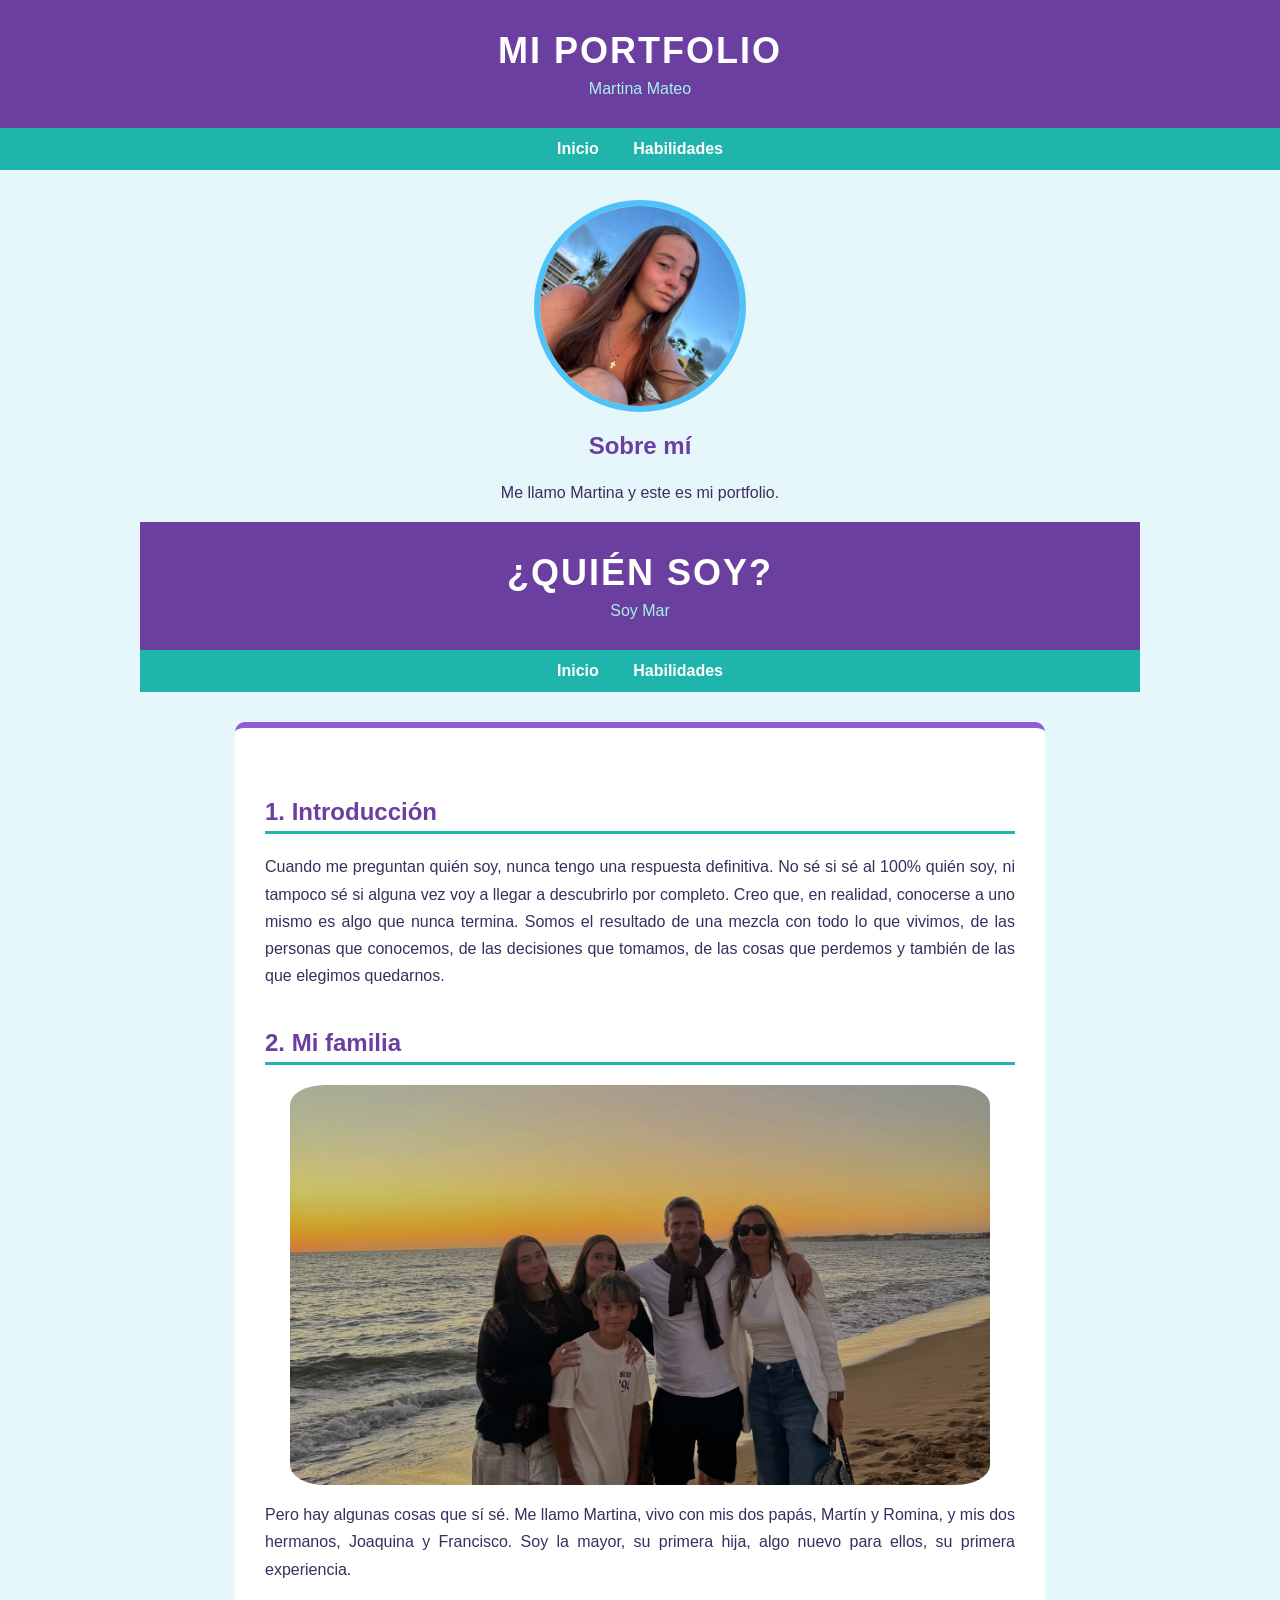
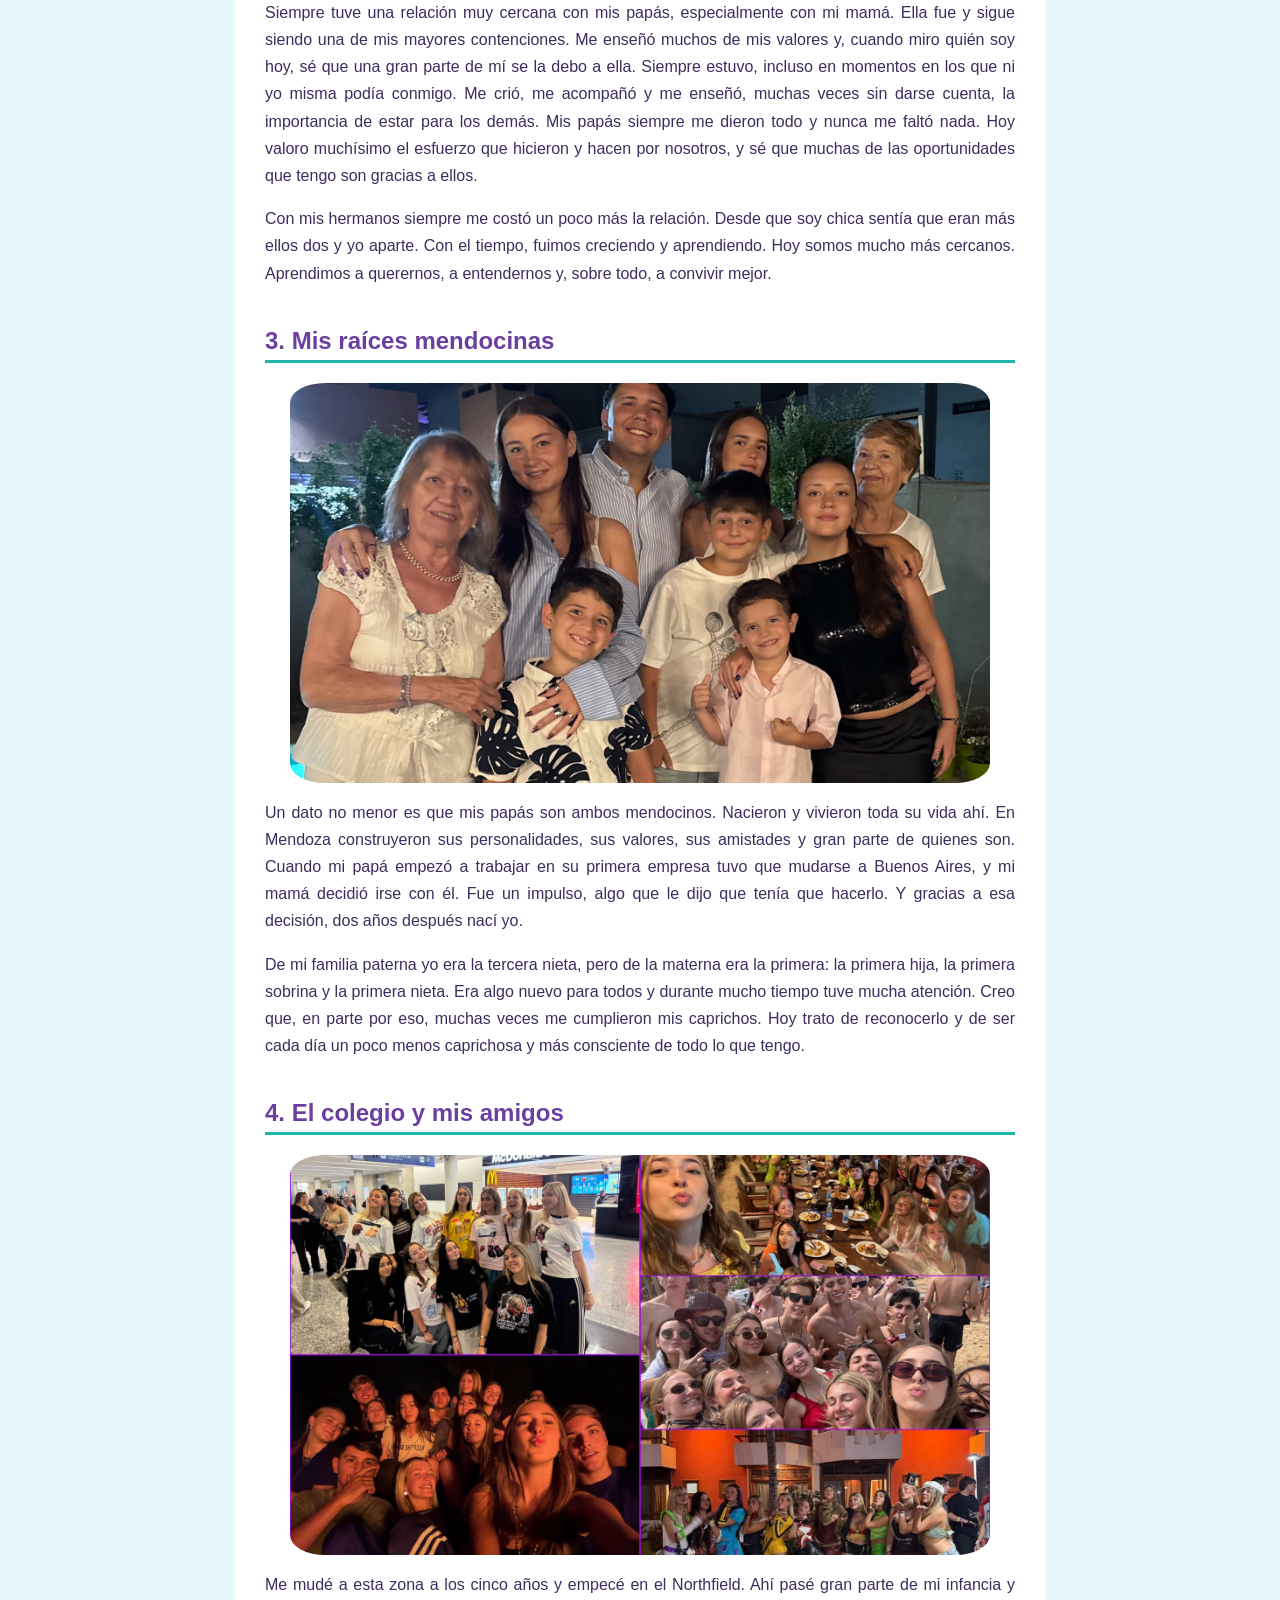
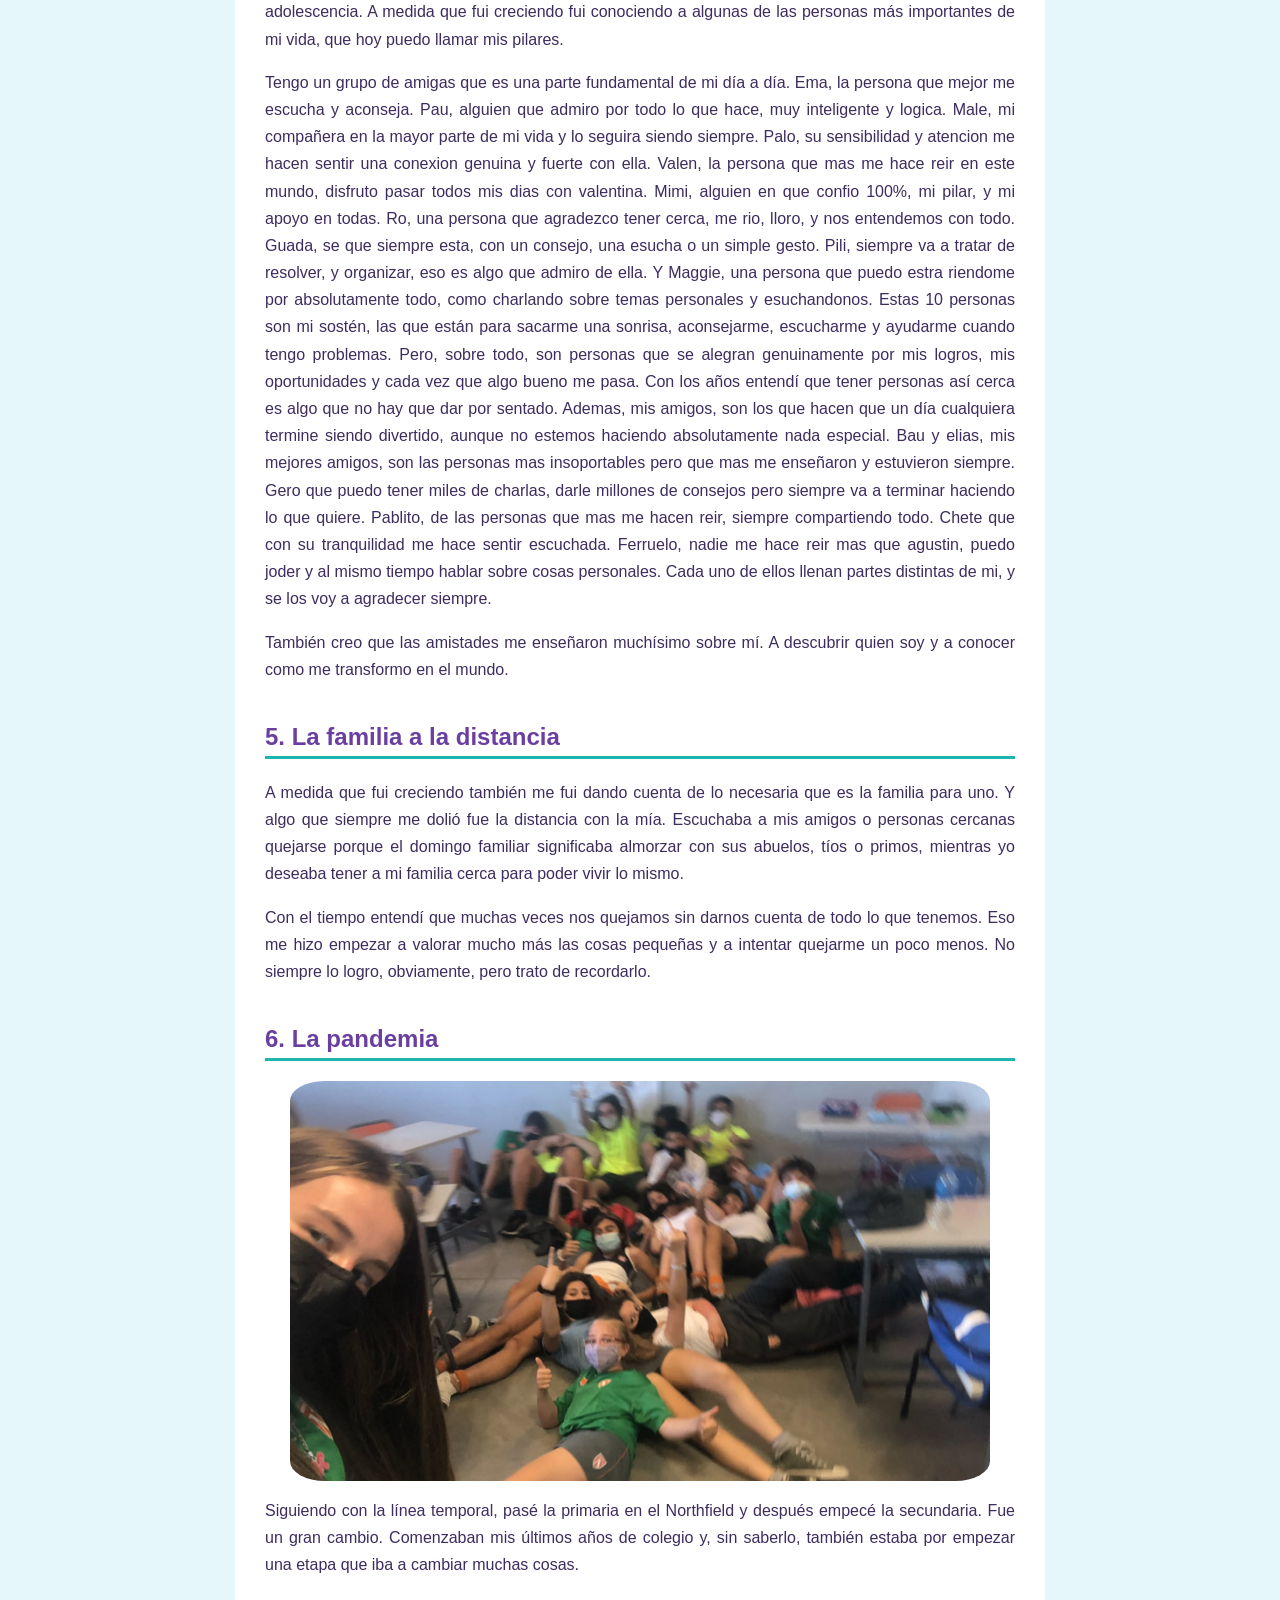
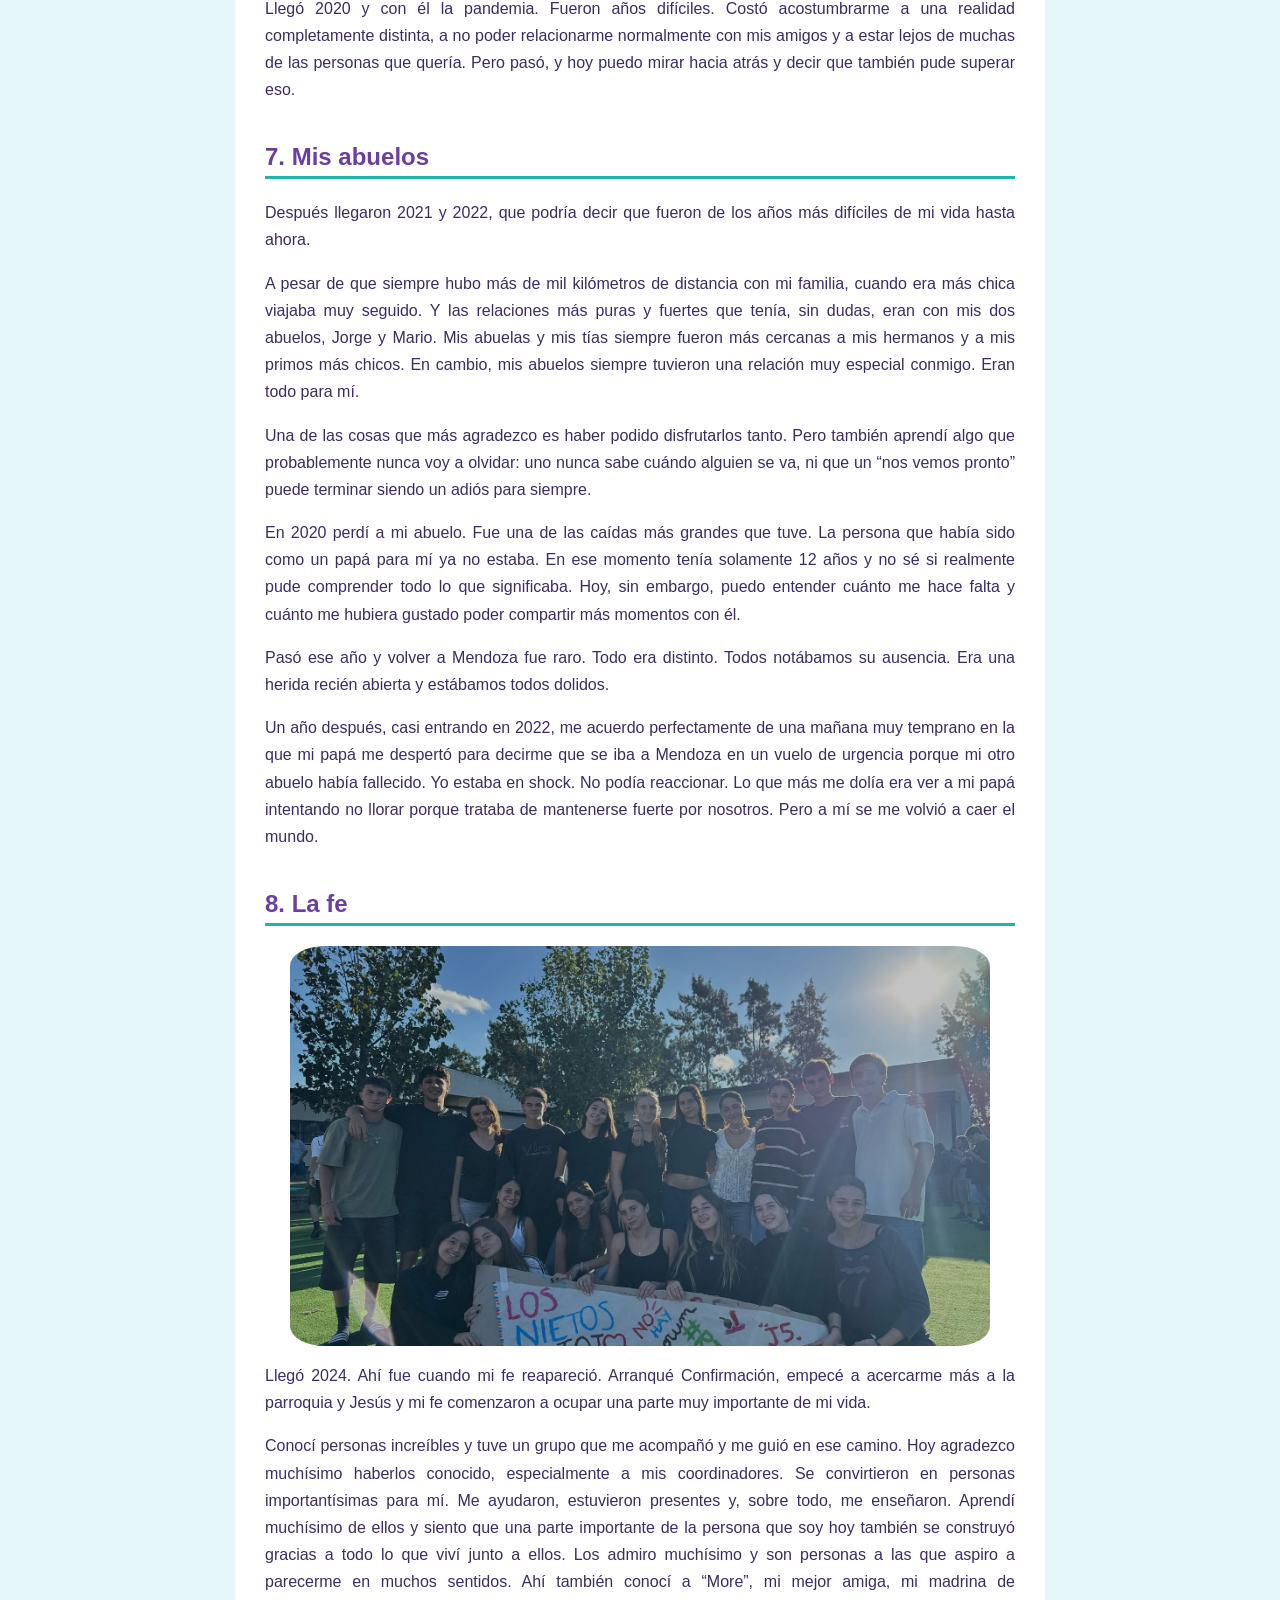
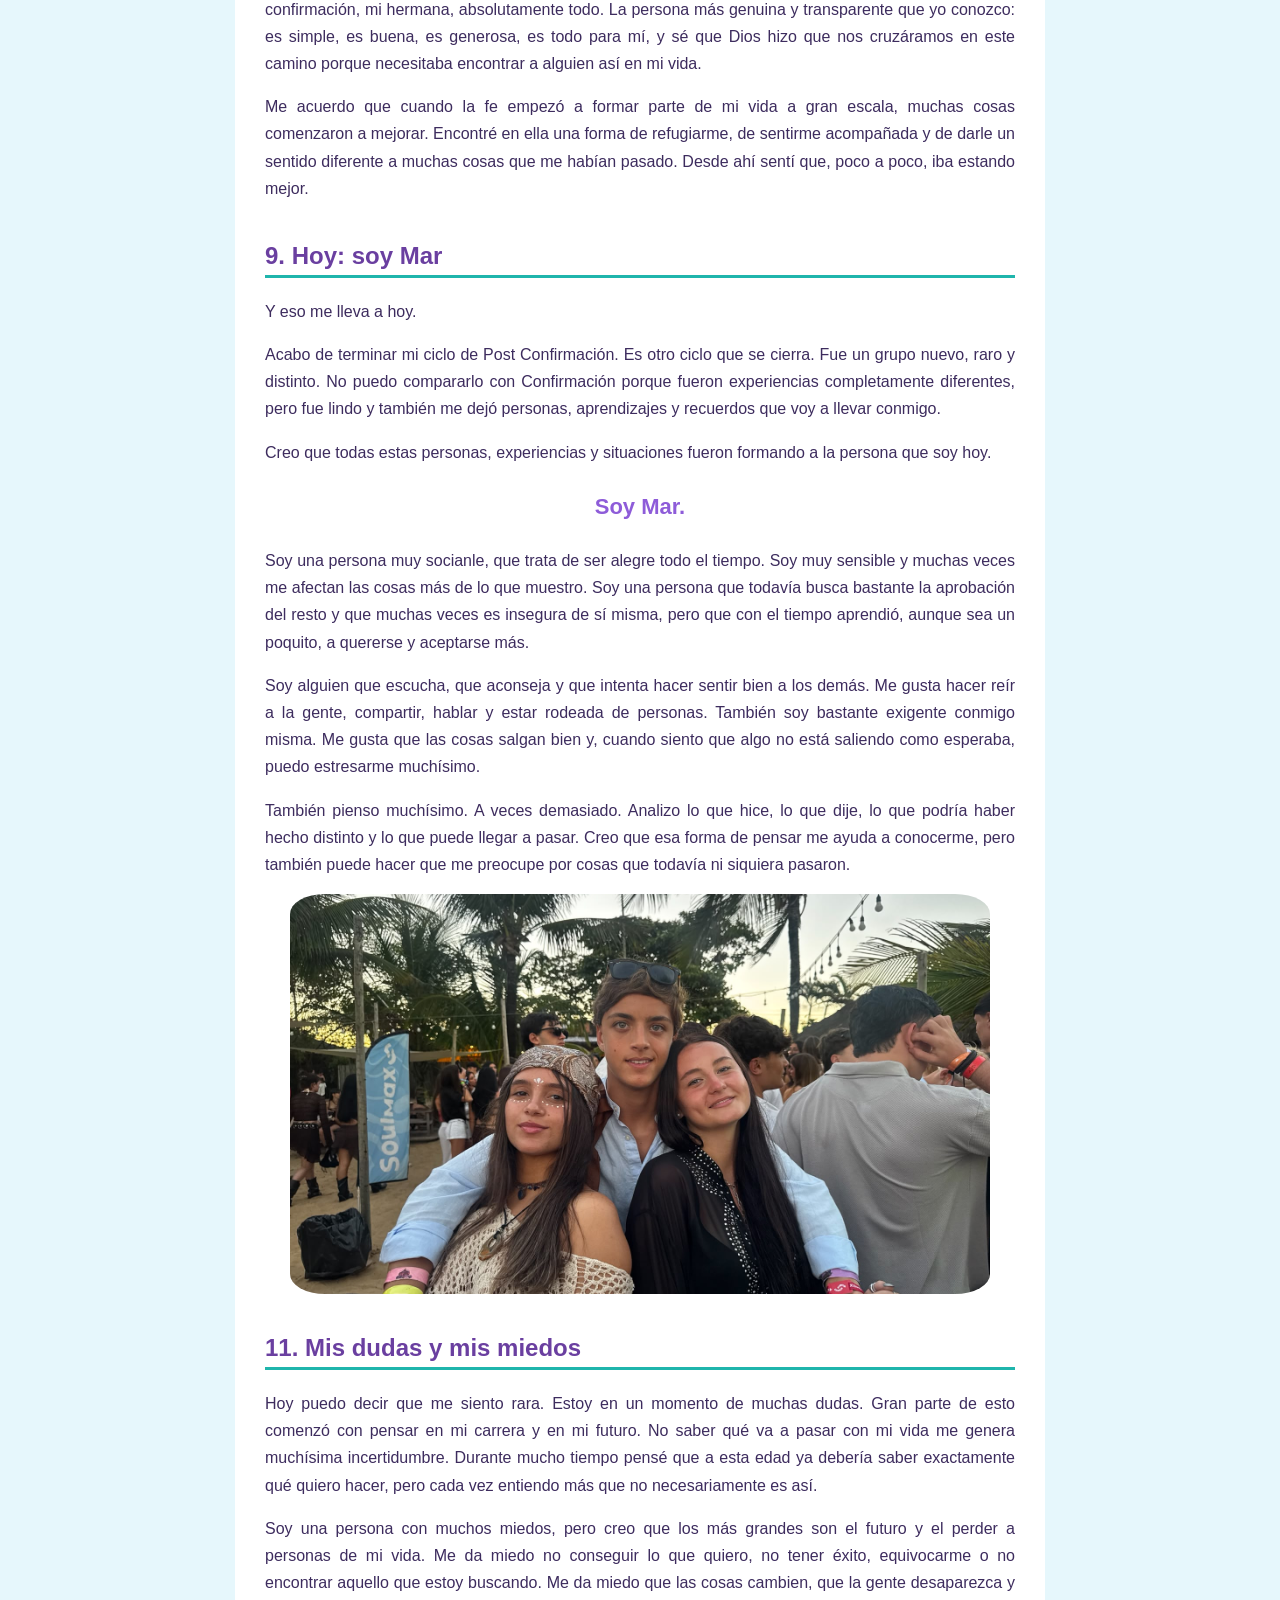
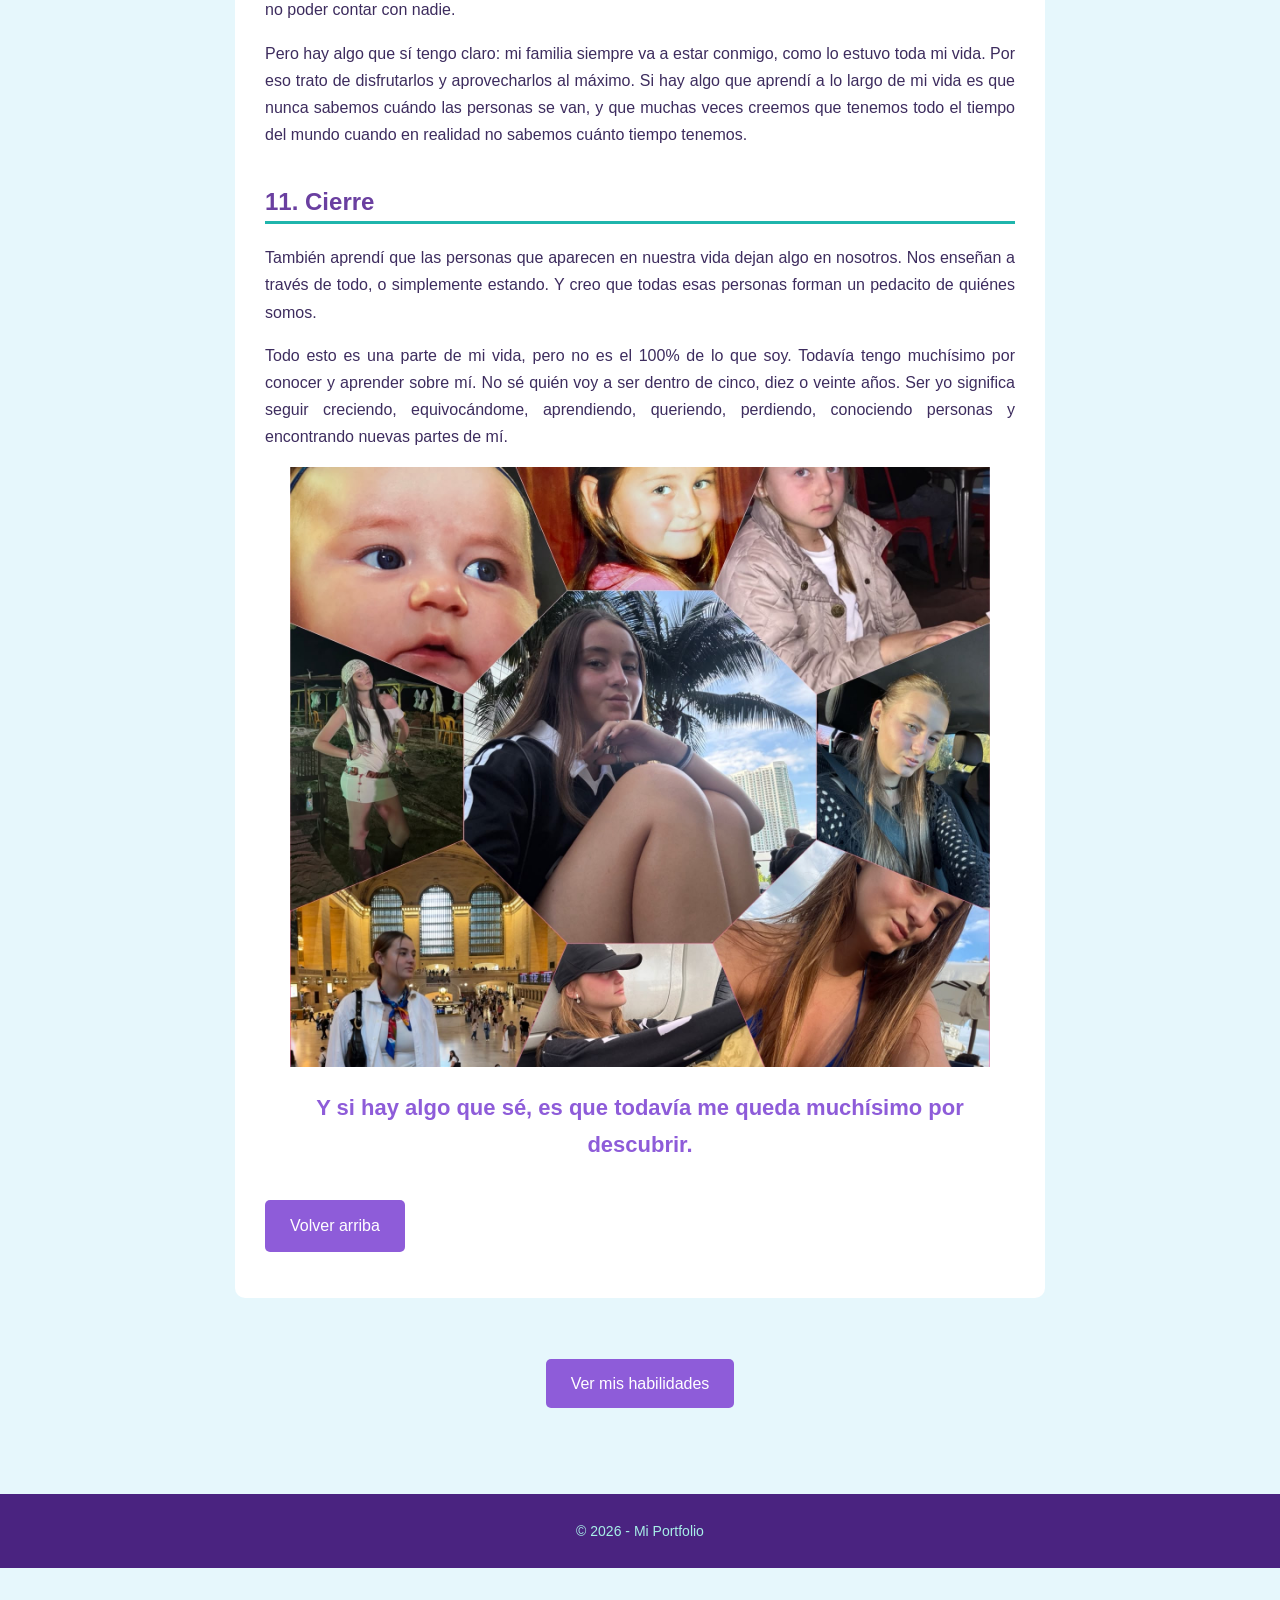
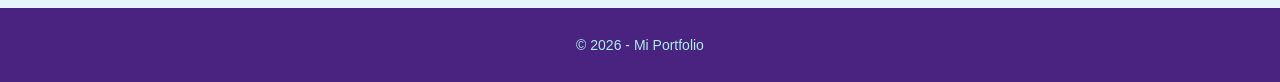
<file: portfolio ciudadanos/index.html>
<!DOCTYPE html>
<html lang="es">
<head>
    <meta charset="UTF-8">
    <meta name="viewport" content="width=device-width, initial-scale=1.0">
    <title>Mi Portfolio</title>
    <link rel="stylesheet" href="estilos.css">
</head>
<body>

    <div class="encabezado">
        <h1>MI PORTFOLIO</h1>
        <p>Martina Mateo</p>
    </div>

    <div class="menu">
        <a href="index.html">Inicio</a>
        <a href="habilidades.html">Habilidades</a>
    </div>

    <div class="contenido">
        <img class="foto-perfil" src="imagenes/1.jpeg "Mi foto">

        <h2>Sobre mí</h2>
        <p class="texto-centro">
        Me llamo Martina y este es mi portfolio. 
        </p>

   

    <div class="encabezado">
        <h1>¿QUIÉN SOY?</h1>
        <p>Soy Mar</p>
    </div>

    <div class="menu">
        <a href="index.html">Inicio</a>
        <a href="habilidades.html">Habilidades</a>
    </div>

    <div class="contenido">
        <div class="texto-largo">

   <h2 id="parte1">1. Introducción</h2>
            <p>
                Cuando me preguntan quién soy, nunca tengo una respuesta definitiva. No sé si sé al 100% quién soy,
                ni tampoco sé si alguna vez voy a llegar a descubrirlo por completo. Creo que, en realidad, conocerse
                a uno mismo es algo que nunca termina. Somos el resultado de una mezcla con todo lo que vivimos, de las
                personas que conocemos, de las decisiones que tomamos, de las cosas que perdemos y también de las que
                elegimos quedarnos.
            </p>

            <!-- PARTE 2 -->
            <h2 id="parte2">2. Mi familia</h2>
            <img class="imagenes" src="imagenes/familia.jpeg" alt="familia">         

            <p>
                Pero hay algunas cosas que sí sé. Me llamo Martina, vivo con mis dos papás, Martín y Romina, y mis dos
                hermanos, Joaquina y Francisco. Soy la mayor, su primera hija, algo nuevo para ellos, su primera experiencia.
            </p>
            <p>
                Siempre tuve una relación muy cercana con mis papás, especialmente con mi mamá. Ella fue y sigue siendo
                una de mis mayores contenciones. Me enseñó muchos de mis valores y, cuando miro quién soy hoy, sé que una
                gran parte de mí se la debo a ella. Siempre estuvo, incluso en momentos en los que ni yo misma podía conmigo.
                Me crió, me acompañó y me enseñó, muchas veces sin darse cuenta, la importancia de estar para los demás.
                Mis papás siempre me dieron todo y nunca me faltó nada. Hoy valoro muchísimo el esfuerzo que hicieron y
                hacen por nosotros, y sé que muchas de las oportunidades que tengo son gracias a ellos.
            </p>
            <p>
                Con mis hermanos siempre me costó un poco más la relación. Desde que soy chica sentía que eran más ellos
                dos y yo aparte. Con el tiempo, fuimos creciendo y aprendiendo. Hoy somos mucho más cercanos. Aprendimos
                a querernos, a entendernos y, sobre todo, a convivir mejor.
            </p>

            <!-- PARTE 3 -->
            <h2 id="parte3">3. Mis raíces mendocinas</h2>
                        <img class="imagenes" src="imagenes/mendoza.jpeg" alt="familia">         
           <p>
                Un dato no menor es que mis papás son ambos mendocinos. Nacieron y vivieron toda su vida ahí. En Mendoza
                construyeron sus personalidades, sus valores, sus amistades y gran parte de quienes son. Cuando mi papá
                empezó a trabajar en su primera empresa tuvo que mudarse a Buenos Aires, y mi mamá decidió irse con él.
                Fue un impulso, algo que le dijo que tenía que hacerlo. Y gracias a esa decisión, dos años después nací yo.
            </p>
            <p>
                De mi familia paterna yo era la tercera nieta, pero de la materna era la primera: la primera hija, la
                primera sobrina y la primera nieta. Era algo nuevo para todos y durante mucho tiempo tuve mucha atención.
                Creo que, en parte por eso, muchas veces me cumplieron mis caprichos. Hoy trato de reconocerlo y de ser
                cada día un poco menos caprichosa y más consciente de todo lo que tengo.
            </p>

            <!-- PARTE 4 -->
            <h2 id="parte4">4. El colegio y mis amigos</h2>
             <img class="imagenes" src="imagenes/amigos.jpeg" alt="familia">         

            <p>
                Me mudé a esta zona a los cinco años y empecé en el Northfield. Ahí pasé gran parte de mi infancia y
                adolescencia. A medida que fui creciendo fui conociendo a algunas de las personas más importantes de mi
                vida, que hoy puedo llamar mis pilares.
            </p>
            <p>
                Tengo un grupo de amigas que es una parte fundamental de mi día a día. Ema, la persona que mejor me escucha
                y aconseja. Pau, alguien que admiro por todo lo que hace, muy inteligente y logica. Male, mi compañera
                en la mayor parte de mi vida y lo seguira siendo siempre. Palo, su sensibilidad y atencion me hacen sentir una conexion 
                genuina y fuerte con ella. Valen, la persona que mas me hace reir en este mundo, disfruto pasar todos mis dias con valentina. Mimi,
                alguien en que confio 100%, mi pilar, y mi apoyo en todas. Ro, una persona que agradezco tener cerca, me rio, lloro, y nos entendemos 
                con todo. Guada, se que siempre esta, con un consejo, una esucha o un simple gesto. Pili, siempre va a tratar de resolver, y organizar, eso
                es algo que admiro de ella. Y Maggie, una persona que puedo estra riendome por absolutamente todo, como charlando sobre temas
                personales y esuchandonos. Estas 10 personas son mi sostén, las que están para sacarme una sonrisa, aconsejarme,
                escucharme y ayudarme cuando tengo problemas. Pero, sobre todo, son personas que se alegran genuinamente
                por mis logros, mis oportunidades y cada vez que algo bueno me pasa. Con los años entendí que tener
                personas así cerca es algo que no hay que dar por sentado. Ademas, mis amigos, son los que hacen que un día 
                cualquiera termine siendo divertido, aunque no estemos haciendo absolutamente nada especial. Bau y elias, mis mejores amigos, son
                las personas mas insoportables pero que mas me enseñaron y estuvieron siempre. Gero que puedo tener miles de charlas,
                darle millones de consejos pero siempre va a terminar haciendo lo que quiere. Pablito, de las personas que mas me hacen reir, siempre
                compartiendo todo. Chete que con su tranquilidad me hace sentir escuchada. Ferruelo, nadie me hace reir mas que agustin, puedo joder y 
                al mismo tiempo hablar sobre cosas personales. Cada uno de ellos llenan partes distintas de mi, y se los voy a agradecer siempre.
            <p>
                También creo que las amistades me enseñaron muchísimo sobre mí. A descubrir quien soy y a conocer como me transformo en el mundo.
            </p>

            <!-- PARTE 5 -->
            <h2 id="parte5">5. La familia a la distancia</h2>
            <p>
                A medida que fui creciendo también me fui dando cuenta de lo necesaria que es la familia para uno. Y algo
                que siempre me dolió fue la distancia con la mía. Escuchaba a mis amigos o personas cercanas quejarse
                porque el domingo familiar significaba almorzar con sus abuelos, tíos o primos, mientras yo deseaba tener
                a mi familia cerca para poder vivir lo mismo.
            </p>
            <p>
                Con el tiempo entendí que muchas veces nos quejamos sin darnos cuenta de todo lo que tenemos. Eso me hizo
                empezar a valorar mucho más las cosas pequeñas y a intentar quejarme un poco menos. No siempre lo logro,
                obviamente, pero trato de recordarlo.
            </p>

            <!-- PARTE 6 -->
            <h2 id="parte6">6. La pandemia</h2>
            <img class="imagenes" src="imagenes/pandemia.jpeg" alt="familia">
            <p>
                Siguiendo con la línea temporal, pasé la primaria en el Northfield y después empecé la secundaria. Fue un
                gran cambio. Comenzaban mis últimos años de colegio y, sin saberlo, también estaba por empezar una etapa
                que iba a cambiar muchas cosas.
            </p>
            <p>
                Llegó 2020 y con él la pandemia. Fueron años difíciles. Costó acostumbrarme a una realidad completamente
                distinta, a no poder relacionarme normalmente con mis amigos y a estar lejos de muchas de las personas que
                quería. Pero pasó, y hoy puedo mirar hacia atrás y decir que también pude superar eso.
            </p>

            <!-- PARTE 7 -->
            <h2 id="parte7">7. Mis abuelos</h2>
            <p>
                Después llegaron 2021 y 2022, que podría decir que fueron de los años más difíciles de mi vida hasta ahora.
            </p>
            <p>
                A pesar de que siempre hubo más de mil kilómetros de distancia con mi familia, cuando era más chica viajaba
                muy seguido. Y las relaciones más puras y fuertes que tenía, sin dudas, eran con mis dos abuelos, Jorge y
                Mario. Mis abuelas y mis tías siempre fueron más cercanas a mis hermanos y a mis primos más chicos. En
                cambio, mis abuelos siempre tuvieron una relación muy especial conmigo. Eran todo para mí.
            </p>
            <p>
                Una de las cosas que más agradezco es haber podido disfrutarlos tanto. Pero también aprendí algo que
                probablemente nunca voy a olvidar: uno nunca sabe cuándo alguien se va, ni que un “nos vemos pronto”
                puede terminar siendo un adiós para siempre.
            </p>
            <p>
                En 2020 perdí a mi abuelo. Fue una de las caídas más grandes que tuve. La persona que había sido como un
                papá para mí ya no estaba. En ese momento tenía solamente 12 años y no sé si realmente pude comprender todo
                lo que significaba. Hoy, sin embargo, puedo entender cuánto me hace falta y cuánto me hubiera gustado
                poder compartir más momentos con él.
            </p>
            <p>
                Pasó ese año y volver a Mendoza fue raro. Todo era distinto. Todos notábamos su ausencia. Era una herida
                recién abierta y estábamos todos dolidos.
            </p>
            <p>
                Un año después, casi entrando en 2022, me acuerdo perfectamente de una mañana muy temprano en la que mi
                papá me despertó para decirme que se iba a Mendoza en un vuelo de urgencia porque mi otro abuelo había
                fallecido. Yo estaba en shock. No podía reaccionar. Lo que más me dolía era ver a mi papá intentando no
                llorar porque trataba de mantenerse fuerte por nosotros. Pero a mí se me volvió a caer el mundo.
            </p>

            <h2 id="parte9">8. La fe</h2>
            <img class="imagenes" src="imagenes/fe.jpeg" alt="familia">
            <p>
                Llegó 2024. Ahí fue cuando mi fe reapareció. Arranqué Confirmación, empecé a
                acercarme más a la parroquia y Jesús y mi fe comenzaron a ocupar una parte muy importante de mi vida.
            </p>
            <p>
                Conocí personas increíbles y tuve un grupo que me acompañó y me guió en ese camino. Hoy agradezco
                muchísimo haberlos conocido, especialmente a mis coordinadores. Se convirtieron en personas importantísimas
                para mí. Me ayudaron, estuvieron presentes y, sobre todo, me enseñaron. Aprendí muchísimo de ellos y siento
                que una parte importante de la persona que soy hoy también se construyó gracias a todo lo que viví junto
                a ellos. Los admiro muchísimo y son personas a las que aspiro a parecerme en muchos sentidos. Ahí también
                conocí a “More”, mi mejor amiga, mi madrina de confirmación, mi hermana, absolutamente todo. La persona
                más genuina y transparente que yo conozco: es simple, es buena, es generosa, es todo para mí, y sé que
                Dios hizo que nos cruzáramos en este camino porque necesitaba encontrar a alguien así en mi vida.
            </p>
            <p>
                Me acuerdo que cuando la fe empezó a formar parte de mi vida a gran escala, muchas cosas comenzaron a
                mejorar. Encontré en ella una forma de refugiarme, de sentirme acompañada y de darle un sentido diferente
                a muchas cosas que me habían pasado. Desde ahí sentí que, poco a poco, iba estando mejor.
            </p>

            <!-- PARTE 10 -->
            <h2 id="parte10">9. Hoy: soy Mar</h2>
            <p>Y eso me lleva a hoy.</p>
            <p>
                Acabo de terminar mi ciclo de Post Confirmación. Es otro ciclo que se cierra. Fue un grupo nuevo, raro y
                distinto. No puedo compararlo con Confirmación porque fueron experiencias completamente diferentes, pero
                fue lindo y también me dejó personas, aprendizajes y recuerdos que voy a llevar conmigo.
            </p>
            <p>
                Creo que todas estas personas, experiencias y situaciones fueron formando a la persona que soy hoy.
            </p>
            <p class="destacado">Soy Mar.</p>
            <p>
                Soy una persona muy socianle, que trata de ser alegre todo el tiempo. Soy muy sensible y muchas veces me afectan las
                cosas más de lo que muestro. Soy una persona que todavía busca bastante la aprobación del resto y que
                muchas veces es insegura de sí misma, pero que con el tiempo aprendió, aunque sea un poquito, a quererse
                y aceptarse más.
            </p>
            <p>
                Soy alguien que escucha, que aconseja y que intenta hacer sentir bien a los demás. Me gusta hacer reír a
                la gente, compartir, hablar y estar rodeada de personas. También soy bastante exigente conmigo misma.
                Me gusta que las cosas salgan bien y, cuando siento que algo no está saliendo como esperaba, puedo
                estresarme muchísimo.
            </p>
            <p>
                También pienso muchísimo. A veces demasiado. Analizo lo que hice, lo que dije, lo que podría haber hecho
                distinto y lo que puede llegar a pasar. Creo que esa forma de pensar me ayuda a conocerme, pero también
                puede hacer que me preocupe por cosas que todavía ni siquiera pasaron.
            </p>
            <img class="imagenes" src="imagenes/final.jpeg" alt="familia">

            <!-- PARTE 10 -->
            <h2 id="parte11">11. Mis dudas y mis miedos</h2>
            <p>
                Hoy puedo decir que me siento rara. Estoy en un momento de muchas dudas. Gran parte de esto comenzó con
                pensar en mi carrera y en mi futuro. No saber qué va a pasar con mi vida me genera muchísima
                incertidumbre. Durante mucho tiempo pensé que a esta edad ya debería saber exactamente qué quiero hacer,
                pero cada vez entiendo más que no necesariamente es así.
            </p>
            <p>
                Soy una persona con muchos miedos, pero creo que los más grandes son el futuro y el perder a personas de
                mi vida. Me da miedo no conseguir lo que quiero, no tener éxito, equivocarme o no encontrar aquello que
                estoy buscando. Me da miedo que las cosas cambien, que la gente desaparezca y no poder contar con nadie.
            </p>
            <p>
                Pero hay algo que sí tengo claro: mi familia siempre va a estar conmigo, como lo estuvo toda mi vida. Por
                eso trato de disfrutarlos y aprovecharlos al máximo. Si hay algo que aprendí a lo largo de mi vida es que
                nunca sabemos cuándo las personas se van, y que muchas veces creemos que tenemos todo el tiempo del mundo
                cuando en realidad no sabemos cuánto tiempo tenemos.
            </p>

            <!-- PARTE 12 -->
            <h2 id="parte12">11. Cierre</h2>
            <p>
                También aprendí que las personas que aparecen en nuestra vida dejan algo en nosotros. Nos enseñan a través
                de todo, o simplemente estando. Y creo que todas esas personas forman un pedacito de quiénes somos.
            </p>
            <p>
                Todo esto es una parte de mi vida, pero no es el 100% de lo que soy. Todavía tengo muchísimo por conocer
                y aprender sobre mí. No sé quién voy a ser dentro de cinco, diez o veinte años. Ser yo significa seguir
                creciendo, equivocándome, aprendiendo, queriendo, perdiendo, conociendo personas y encontrando nuevas
                partes de mí.
            </p>
            <img class="yo" src="imagenes/yo.jpeg" alt="Mi foto">         

            <p class="destacado">Y si hay algo que sé, es que todavía me queda muchísimo por descubrir.</p>

            <p><a class="boton" href="#">Volver arriba</a></p>

        </div>
    </div>
     <p class="texto-centro">
            <a class="boton" href="habilidades.html">Ver mis habilidades</a>
        </p>
    </div>
    <div class="pie">
        <p>© 2026 - Mi Portfolio</p>
    </div>

</body>
</html>
    <div class="pie">
        <p>© 2026 - Mi Portfolio</p>
    </div>

</body>
</html>
</file>
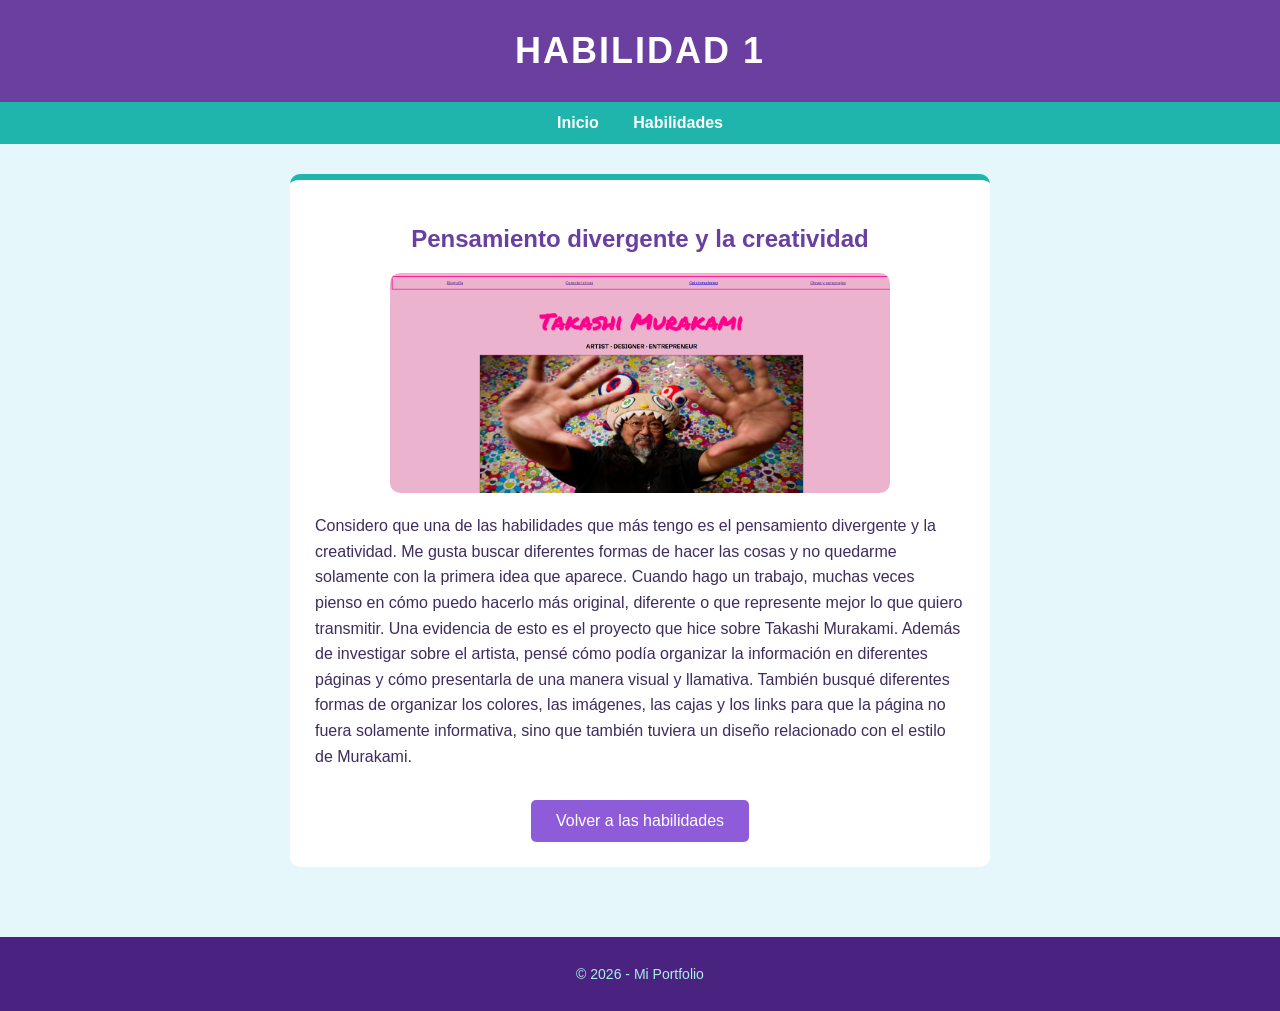
<file: portfolio ciudadanos/habilidad1.html>
<!DOCTYPE html>
<html lang="es">
<head>
    <meta charset="UTF-8">
    <meta name="viewport" content="width=device-width, initial-scale=1.0">
    <title>Pensamiento divergente y la creatividad</title>
    <link rel="stylesheet" href="estilos.css">
</head>
<body>

    <div class="encabezado">
        <h1>HABILIDAD 1</h1>
    </div>

    <div class="menu">
        <a href="index.html">Inicio</a>
        <a href="habilidades.html">Habilidades</a>
    </div>

    <div class="contenido">
        <div class="habilidad">
            <h2>Pensamiento divergente y la creatividad</h2>
            <img src="imagenes/takashui.png" alt="sitio">
            <p>
              
Considero que una de las habilidades que más tengo es el pensamiento divergente y la creatividad. Me gusta buscar diferentes formas de hacer las cosas y no quedarme solamente con la primera idea que aparece. Cuando hago un trabajo, muchas veces pienso en cómo puedo hacerlo más original, diferente o que represente mejor lo que quiero transmitir.
Una evidencia de esto es el proyecto que hice sobre Takashi Murakami. Además de investigar sobre el artista, pensé cómo podía organizar la información en diferentes páginas y cómo presentarla de una manera visual y llamativa. También busqué diferentes formas de organizar los colores, las imágenes, las cajas y los links para que la página no fuera solamente informativa, sino que también tuviera un diseño relacionado con el estilo de Murakami.


            </p>
            <a class="boton" href="habilidades.html">Volver a las habilidades</a>
        </div>
    </div>

    <div class="pie">
        <p>© 2026 - Mi Portfolio</p>
    </div>

</body>
</html>
</file>
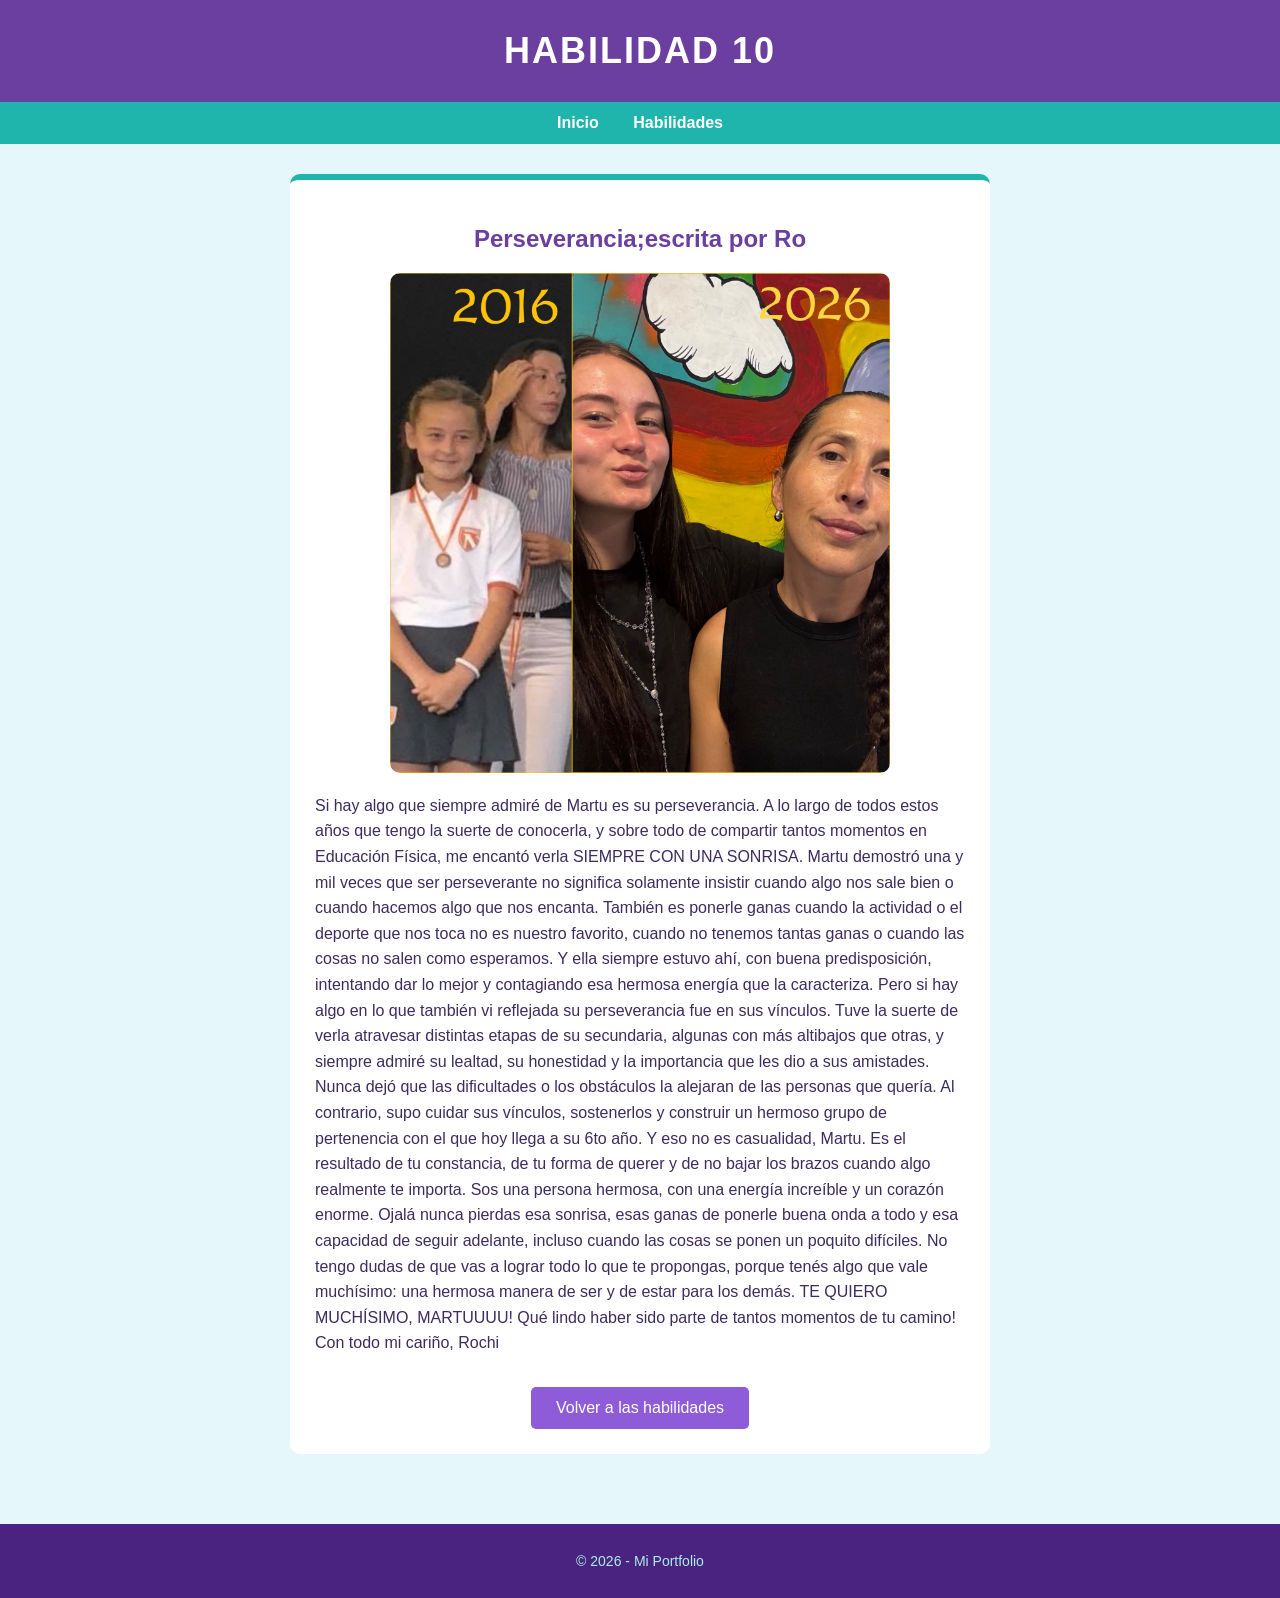
<file: portfolio ciudadanos/habilidad10.html>
<!DOCTYPE html>
<html lang="es">
<head>
    <meta charset="UTF-8">
    <meta name="viewport" content="width=device-width, initial-scale=1.0">
    <title>Comunicación</title>
    <link rel="stylesheet" href="estilos.css">
</head>
<body>

    <div class="encabezado">
        <h1>HABILIDAD 10</h1>
    </div>

    <div class="menu">
        <a href="index.html">Inicio</a>
        <a href="habilidades.html">Habilidades</a>
    </div>

    <div class="contenido">
        <div class="habilidad">
            <h2>Perseverancia;escrita por Ro</h2>
            <img src="imagenes/rochi.jpeg "ro">
            <p>
              
Si hay algo que siempre admiré de Martu es su perseverancia. A lo largo de todos estos años que tengo la suerte de conocerla, y sobre todo de compartir tantos momentos en Educación Física, me encantó verla SIEMPRE CON UNA SONRISA.
Martu demostró una y mil veces que ser perseverante no significa solamente insistir cuando algo nos sale bien o cuando hacemos algo que nos encanta. También es ponerle ganas cuando la actividad o el deporte que nos toca no es nuestro favorito, cuando no tenemos tantas ganas o cuando las cosas no salen como esperamos. Y ella siempre estuvo ahí, con buena predisposición, intentando dar lo mejor y contagiando esa hermosa energía que la caracteriza.
Pero si hay algo en lo que también vi reflejada su perseverancia fue en sus vínculos. Tuve la suerte de verla atravesar distintas etapas de su secundaria, algunas con más altibajos que otras, y siempre admiré su lealtad, su honestidad y la importancia que les dio a sus amistades. Nunca dejó que las dificultades o los obstáculos la alejaran de las personas que quería. Al contrario, supo cuidar sus vínculos, sostenerlos y construir un hermoso grupo de pertenencia con el que hoy llega a su 6to año.
Y eso no es casualidad, Martu. Es el resultado de tu constancia, de tu forma de querer y de no bajar los brazos cuando algo realmente te importa.
Sos una persona hermosa, con una energía increíble y un corazón enorme. Ojalá nunca pierdas esa sonrisa, esas ganas de ponerle buena onda a todo y esa capacidad de seguir adelante, incluso cuando las cosas se ponen un poquito difíciles. No tengo dudas de que vas a lograr todo lo que te propongas, porque tenés algo que vale muchísimo: una hermosa manera de ser y de estar para los demás.
TE QUIERO MUCHÍSIMO, MARTUUUU! Qué lindo haber sido parte de tantos momentos de tu camino!
Con todo mi cariño,
Rochi

            </p>
            <a class="boton" href="habilidades.html">Volver a las habilidades</a>
        </div>
    </div>

    <div class="pie">
        <p>© 2026 - Mi Portfolio</p>
    </div>

</body>
</html>
</file>
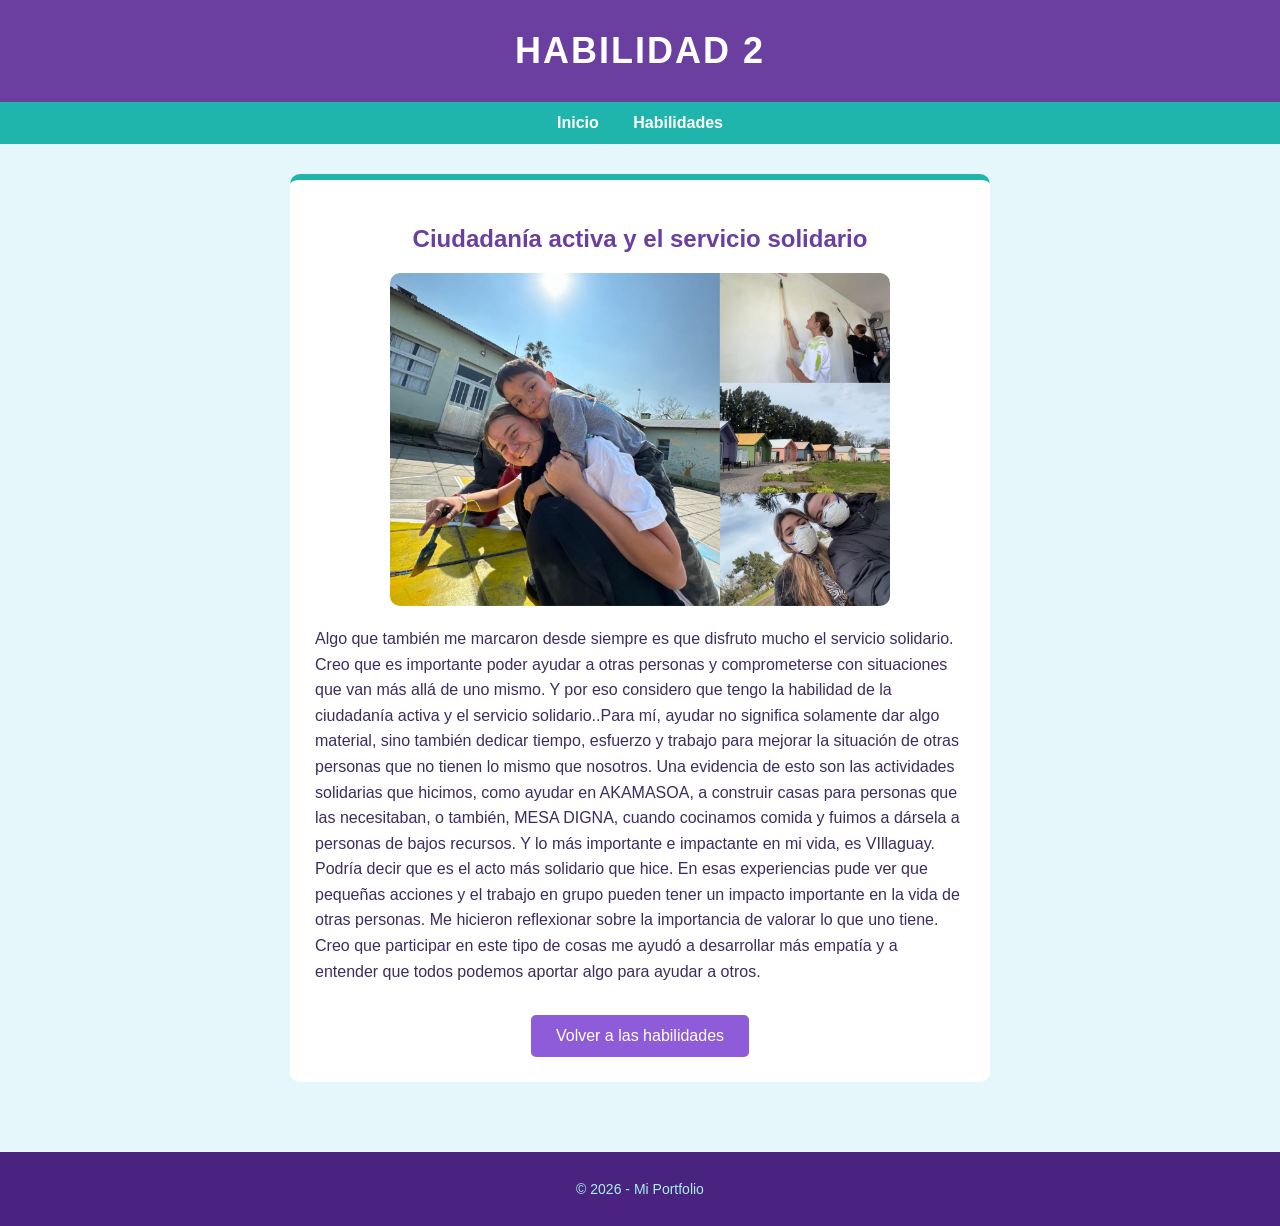
<file: portfolio ciudadanos/habilidad2.html>
<!DOCTYPE html>
<html lang="es">
<head>
    <meta charset="UTF-8">
    <meta name="viewport" content="width=device-width, initial-scale=1.0">
    <title>Ciudadanía activa y el servicio solidario</title>
    <link rel="stylesheet" href="estilos.css">
</head>
<body>

    <div class="encabezado">
        <h1>HABILIDAD 2</h1>
    </div>

    <div class="menu">
        <a href="index.html">Inicio</a>
        <a href="habilidades.html">Habilidades</a>
    </div>

    <div class="contenido">
        <div class="habilidad">
            <h2>Ciudadanía activa y el servicio solidario</h2>
            <img src="imagenes/servicio.jpeg" alt="sitio">
            <p>
              
Algo que también me marcaron desde siempre es que disfruto mucho el servicio solidario. Creo que es importante poder ayudar a otras personas y comprometerse con situaciones que van más allá de uno mismo. Y por eso considero que tengo la habilidad de la ciudadanía activa y el servicio solidario..Para mí, ayudar no significa solamente dar algo material, sino también dedicar tiempo, esfuerzo y trabajo para mejorar la situación de otras personas que no tienen lo mismo que nosotros.
Una evidencia de esto son las actividades solidarias que hicimos, como ayudar en AKAMASOA, a construir casas para personas que las necesitaban, o también, MESA DIGNA, cuando cocinamos comida y fuimos a dársela a personas de bajos recursos.
Y lo más importante e impactante en mi vida, es VIllaguay. Podría decir que es el acto más solidario que hice. En esas experiencias pude ver que pequeñas acciones y el trabajo en grupo pueden tener un impacto importante en la vida de otras personas. Me hicieron reflexionar sobre la importancia de valorar lo que uno tiene. Creo que participar en este tipo de cosas me ayudó a desarrollar más empatía y a entender que todos podemos aportar algo para ayudar a otros.



            </p>
            <a class="boton" href="habilidades.html">Volver a las habilidades</a>
        </div>
    </div>

    <div class="pie">
        <p>© 2026 - Mi Portfolio</p>
    </div>

</body>
</html>
</file>
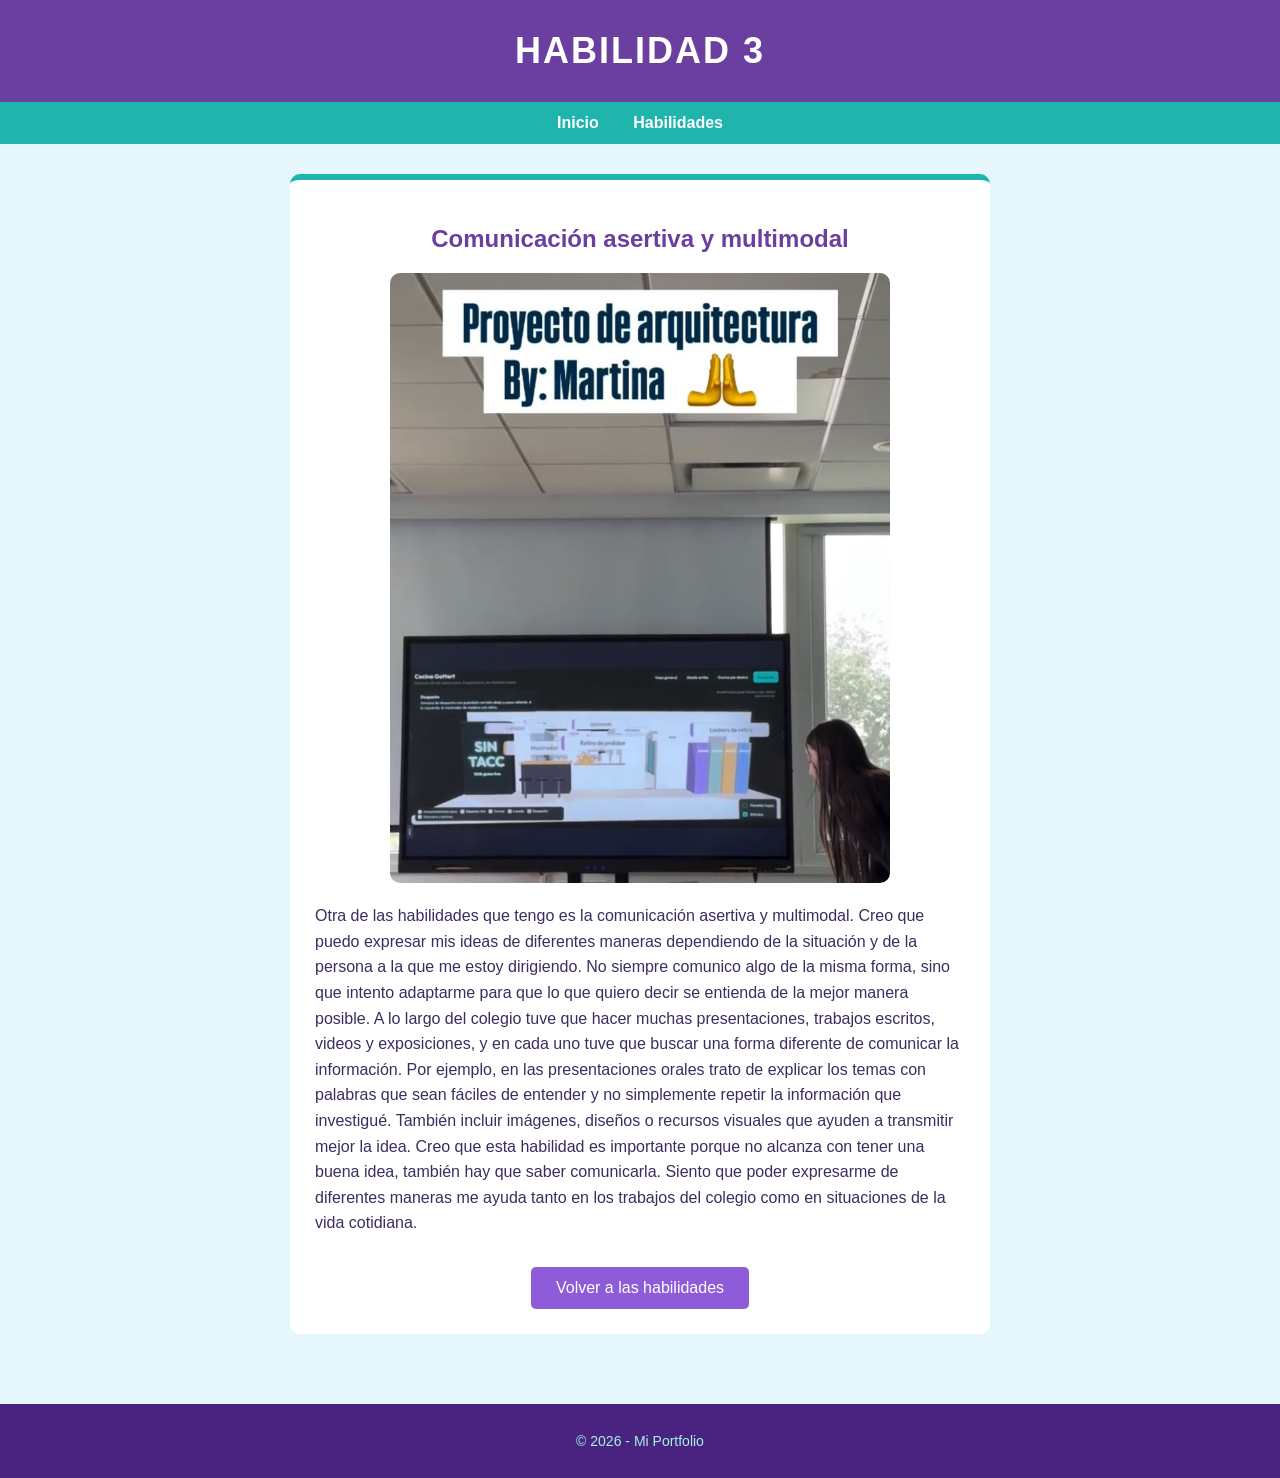
<file: portfolio ciudadanos/habilidad3.html>
<!DOCTYPE html>
<html lang="es">
<head>
    <meta charset="UTF-8">
    <meta name="viewport" content="width=device-width, initial-scale=1.0">
    <title>Comunicación asertiva y multimodal</title>
    <link rel="stylesheet" href="estilos.css">
</head>
<body>

    <div class="encabezado">
        <h1>HABILIDAD 3</h1>
    </div>

    <div class="menu">
        <a href="index.html">Inicio</a>
        <a href="habilidades.html">Habilidades</a>
    </div>

    <div class="contenido">
        <div class="habilidad">
            <h2>Comunicación asertiva y multimodal</h2>
            <img src="imagenes/oral.jpeg" alt="comunicación asertiva y multimodal">
            <p>
                Otra de las habilidades que tengo es la comunicación asertiva y multimodal. Creo que puedo expresar mis ideas de diferentes maneras dependiendo de la situación y de la persona a la que me estoy dirigiendo. No siempre comunico algo de la misma forma, sino que intento adaptarme para que lo que quiero decir se entienda de la mejor manera posible.
 A lo largo del colegio tuve que hacer muchas presentaciones, trabajos escritos, videos y exposiciones, y en cada uno tuve que buscar una forma diferente de comunicar la información. Por ejemplo, en las presentaciones orales trato de explicar los temas con palabras que sean fáciles de entender y no simplemente repetir la información que investigué. También incluir imágenes, diseños o recursos visuales que ayuden a transmitir mejor la idea.
 Creo que esta habilidad es importante porque no alcanza con tener una buena idea, también hay que saber comunicarla. Siento que poder expresarme de diferentes maneras me ayuda tanto en los trabajos del colegio como en situaciones de la vida cotidiana.
            </p>
            <a class="boton" href="habilidades.html">Volver a las habilidades</a>
        </div>
    </div>

    <div class="pie">
        <p>© 2026 - Mi Portfolio</p>
    </div>

</body>
</html>
</file>
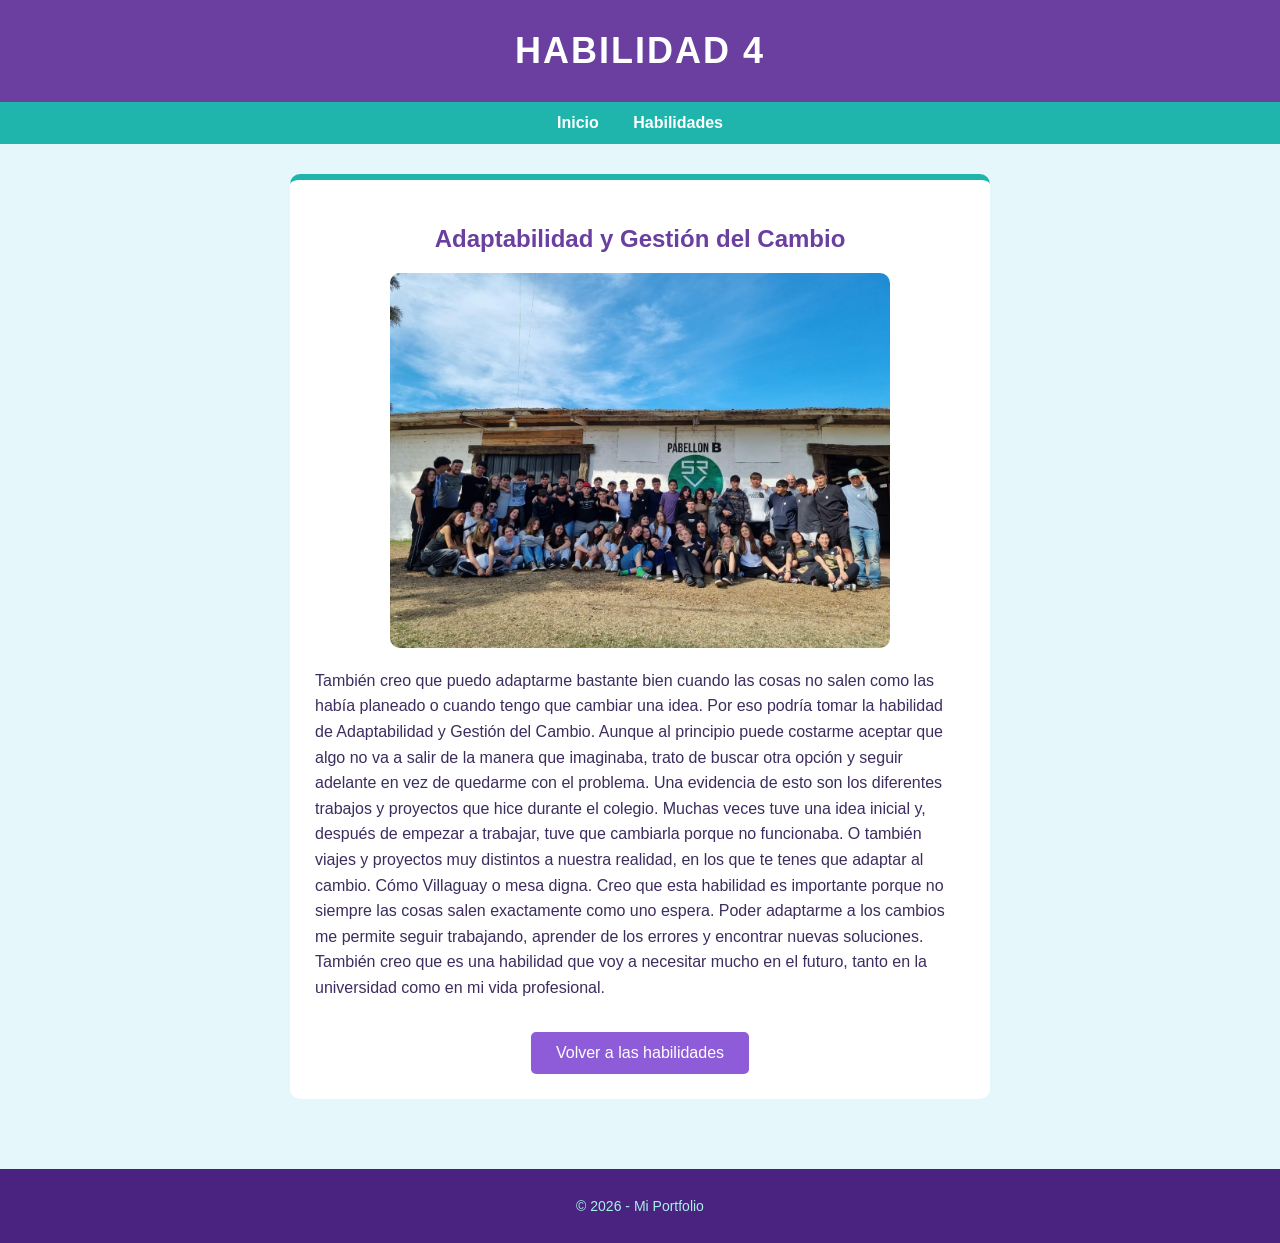
<file: portfolio ciudadanos/habilidad4.html>
<!DOCTYPE html>
<html lang="es">
<head>
    <meta charset="UTF-8">
    <meta name="viewport" content="width=device-width, initial-scale=1.0">
    <title>Adaptabilidad y Gestión del Cambio</title>
    <link rel="stylesheet" href="estilos.css">
</head>
<body>

    <div class="encabezado">
        <h1>HABILIDAD 4</h1>
    </div>

    <div class="menu">
        <a href="index.html">Inicio</a>
        <a href="habilidades.html">Habilidades</a>
    </div>

    <div class="contenido">
        <div class="habilidad">
            <h2>Adaptabilidad y Gestión del Cambio</h2>
            <img src="imagenes/villaguay.jpeg" alt="sitio">
            <p>
              
También creo que puedo adaptarme bastante bien cuando las cosas no salen como las había planeado o cuando tengo que cambiar una idea. Por eso podría tomar la habilidad de Adaptabilidad y Gestión del Cambio. Aunque al principio puede costarme aceptar que algo no va a salir de la manera que imaginaba, trato de buscar otra opción y seguir adelante en vez de quedarme con el problema. Una evidencia de esto son los diferentes trabajos y proyectos que hice durante el colegio. Muchas veces tuve una idea inicial y, después de empezar a trabajar, tuve que cambiarla porque no funcionaba. O también viajes y proyectos muy distintos a nuestra realidad, en los que te tenes que adaptar al cambio. Cómo Villaguay o mesa digna. Creo que esta habilidad es importante porque no siempre las cosas salen exactamente como uno espera. Poder adaptarme a los cambios me permite seguir trabajando, aprender de los errores y encontrar nuevas soluciones. También creo que es una habilidad que voy a necesitar mucho en el futuro, tanto en la universidad como en mi vida profesional.

            </p>
            <a class="boton" href="habilidades.html">Volver a las habilidades</a>
        </div>
    </div>

    <div class="pie">
        <p>© 2026 - Mi Portfolio</p>
    </div>

</body>
</html>
</file>
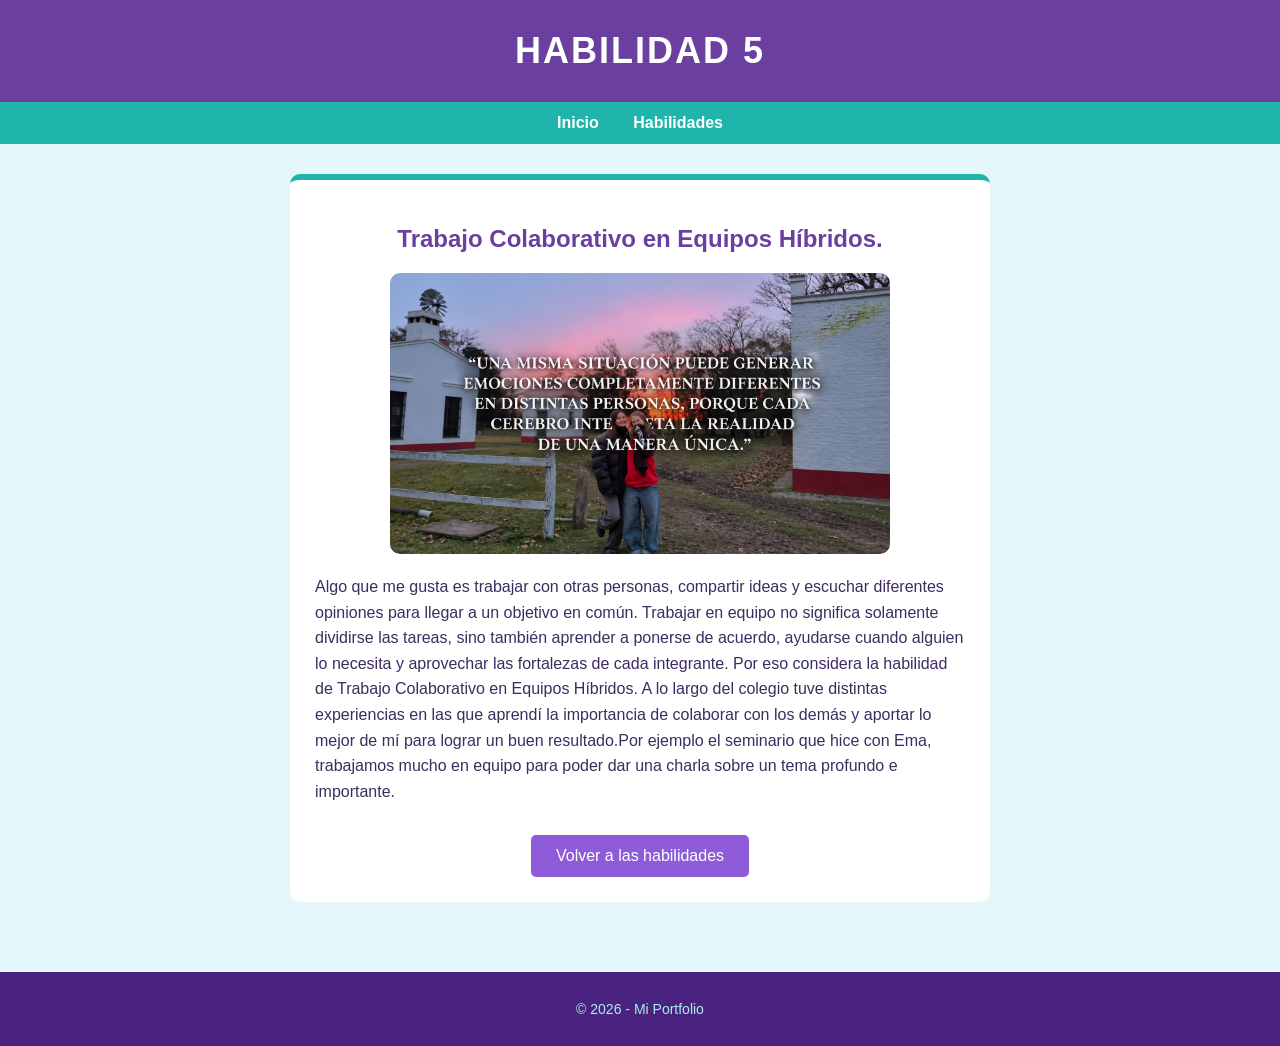
<file: portfolio ciudadanos/habilidad5.html>
<!DOCTYPE html>
<html lang="es">
<head>
    <meta charset="UTF-8">
    <meta name="viewport" content="width=device-width, initial-scale=1.0">
    <title>Trabajo Colaborativo en Equipos Híbridos.</title>
    <link rel="stylesheet" href="estilos.css">
</head>
<body>

    <div class="encabezado">
        <h1>HABILIDAD 5</h1>
    </div>

    <div class="menu">
        <a href="index.html">Inicio</a>
        <a href="habilidades.html">Habilidades</a>
    </div>

    <div class="contenido">
        <div class="habilidad">
            <h2>Trabajo Colaborativo en Equipos Híbridos.</h2>
            <img src="imagenes/seminario.png" alt="seminario">
            <p>
              
Algo que me gusta es trabajar con otras personas, compartir ideas y escuchar diferentes opiniones para llegar a un objetivo en común. Trabajar en equipo no significa solamente dividirse las tareas, sino también aprender a ponerse de acuerdo, ayudarse cuando alguien lo necesita y aprovechar las fortalezas de cada integrante. Por eso considera la habilidad de Trabajo Colaborativo en Equipos Híbridos. A lo largo del colegio tuve distintas experiencias en las que aprendí la importancia de colaborar con los demás y aportar lo mejor de mí para lograr un buen resultado.Por ejemplo el seminario que hice con Ema, trabajamos mucho en equipo para poder dar una charla sobre un tema profundo e importante.

            </p>
            <a class="boton" href="habilidades.html">Volver a las habilidades</a>
        </div>
    </div>

    <div class="pie">
        <p>© 2026 - Mi Portfolio</p>
    </div>

</body>
</html>
</file>
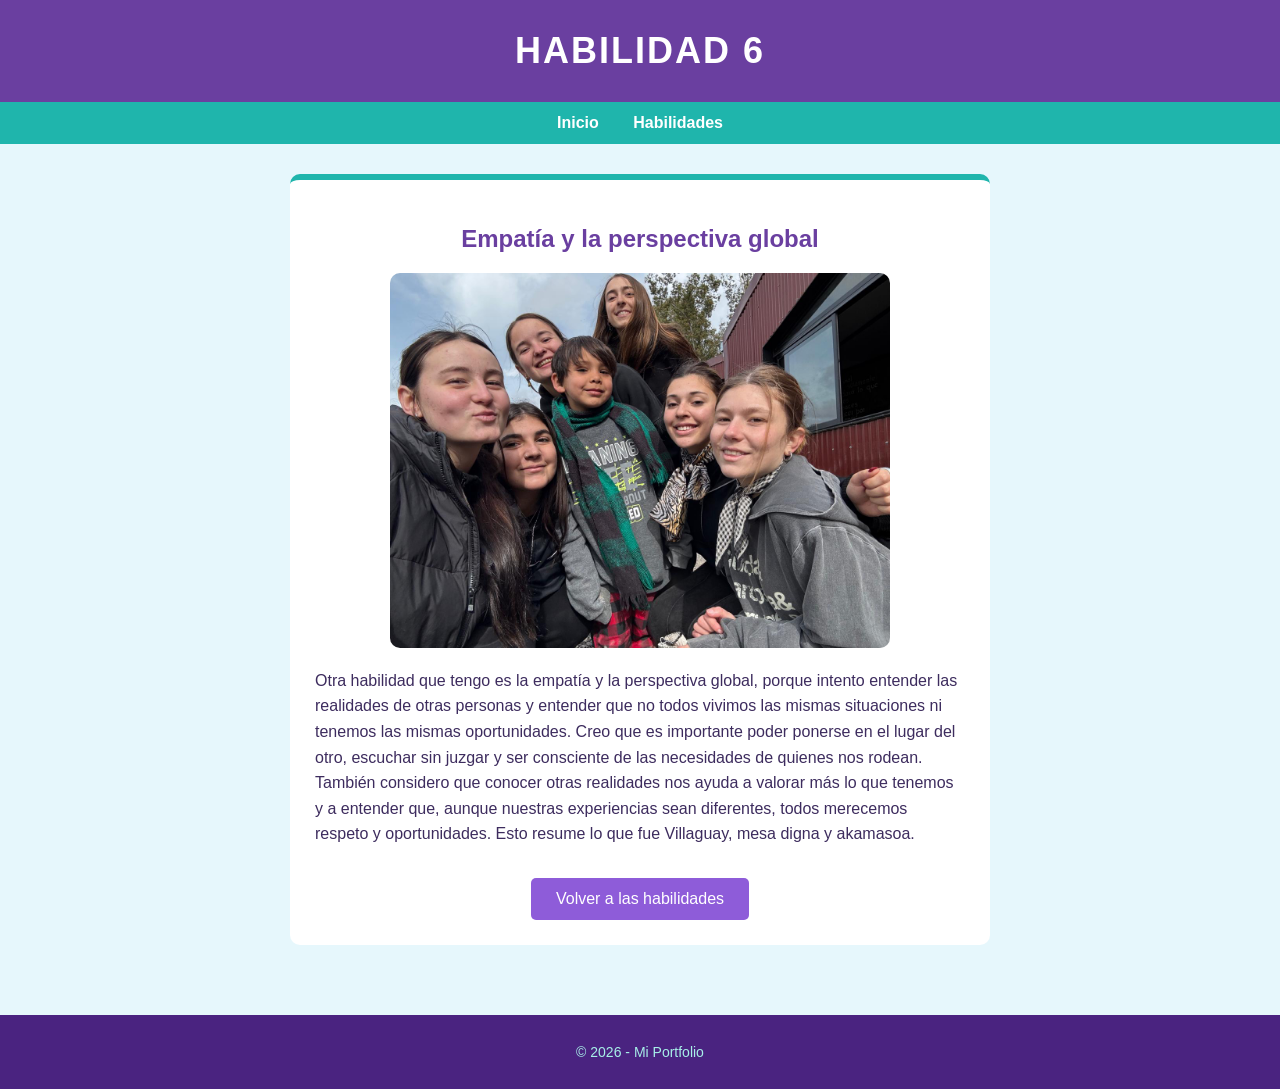
<file: portfolio ciudadanos/habilidad6.html>
<!DOCTYPE html>
<html lang="es">
<head>
    <meta charset="UTF-8">
    <meta name="viewport" content="width=device-width, initial-scale=1.0">
    <title>Empatía y la perspectiva global</title>
    <link rel="stylesheet" href="estilos.css">
</head>
<body>

    <div class="encabezado">
        <h1>HABILIDAD 6</h1>
    </div>

    <div class="menu">
        <a href="index.html">Inicio</a>
        <a href="habilidades.html">Habilidades</a>
    </div>

    <div class="contenido">
        <div class="habilidad">
            <h2>Empatía y la perspectiva global</h2>
            <img src="imagenes/akamasoa.jpeg" alt="sitio">
            <p>
              
Otra habilidad que tengo es la empatía y la perspectiva global, porque intento entender las realidades de otras personas y entender que no todos vivimos las mismas situaciones ni tenemos las mismas oportunidades. Creo que es importante poder ponerse en el lugar del otro, escuchar sin juzgar y ser consciente de las necesidades de quienes nos rodean. También considero que conocer otras realidades nos ayuda a valorar más lo que tenemos y a entender que, aunque nuestras experiencias sean diferentes, todos merecemos respeto y oportunidades. Esto resume lo que fue Villaguay, mesa digna y akamasoa.


            </p>
            <a class="boton" href="habilidades.html">Volver a las habilidades</a>
        </div>
    </div>

    <div class="pie">
        <p>© 2026 - Mi Portfolio</p>
    </div>

</body>
</html>
</file>
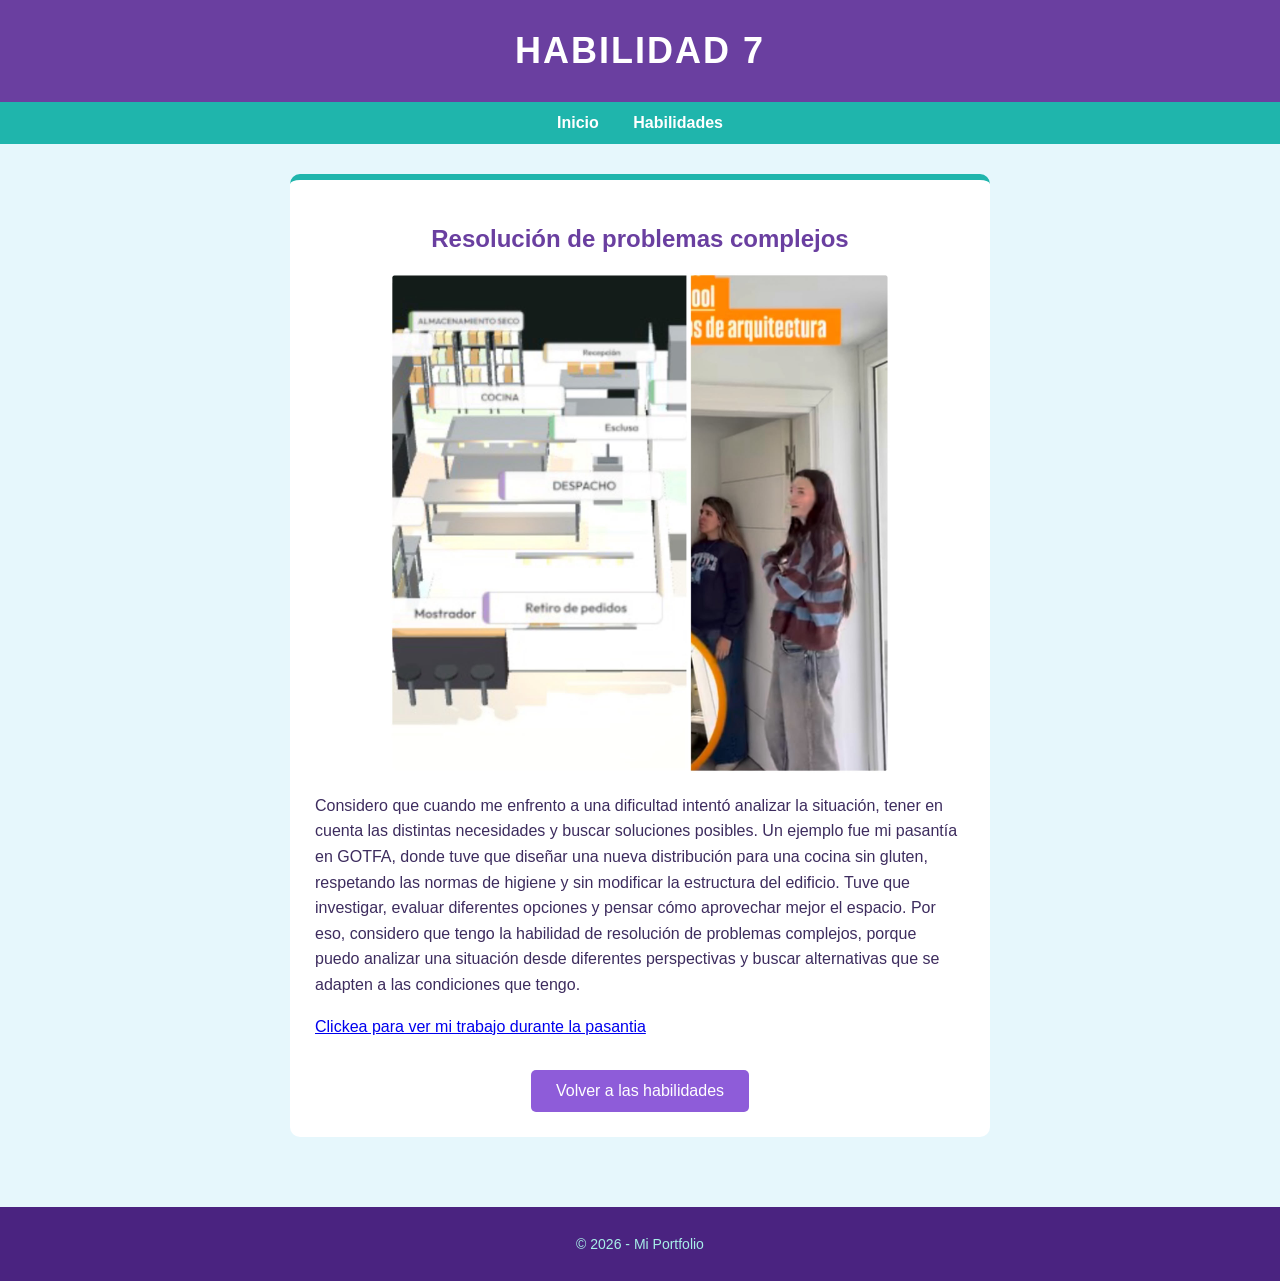
<file: portfolio ciudadanos/habilidad7.html>
<!DOCTYPE html>
<html lang="es">
<head>
    <meta charset="UTF-8">
    <meta name="viewport" content="width=device-width, initial-scale=1.0">
    <title>Resolución de problemas complejos</title>
    <link rel="stylesheet" href="estilos.css">
</head>
<body>

    <div class="encabezado">
        <h1>HABILIDAD 7</h1>
    </div>

    <div class="menu">
        <a href="index.html">Inicio</a>
        <a href="habilidades.html">Habilidades</a>
    </div>

    <div class="contenido">
        <div class="habilidad">
            <h2>Resolución de problemas complejos</h2>
            <img src="imagenes/pasantia.jpeg" alt="sitio">
            <p>
              
Considero que cuando me enfrento a una dificultad intentó analizar la situación, tener en cuenta las distintas necesidades y buscar soluciones posibles. Un ejemplo fue mi pasantía en GOTFA, donde tuve que diseñar una nueva distribución para una cocina sin gluten, respetando las normas de higiene y sin modificar la estructura del edificio. Tuve que investigar, evaluar diferentes opciones y pensar cómo aprovechar mejor el espacio. Por eso, considero que tengo la habilidad de resolución de problemas complejos, porque puedo analizar una situación desde diferentes perspectivas y buscar alternativas que se adapten a las condiciones que tengo.


            </p>
            <p><a href="c:\Users\marti\Downloads\Cocina Gottert 3D.html">Clickea para ver mi trabajo durante la pasantia</a></p>
            <a class="boton" href="habilidades.html">Volver a las habilidades</a>
        </div>
    </div>

    <div class="pie">
        <p>© 2026 - Mi Portfolio</p>
    </div>

</body>
</html>
</file>
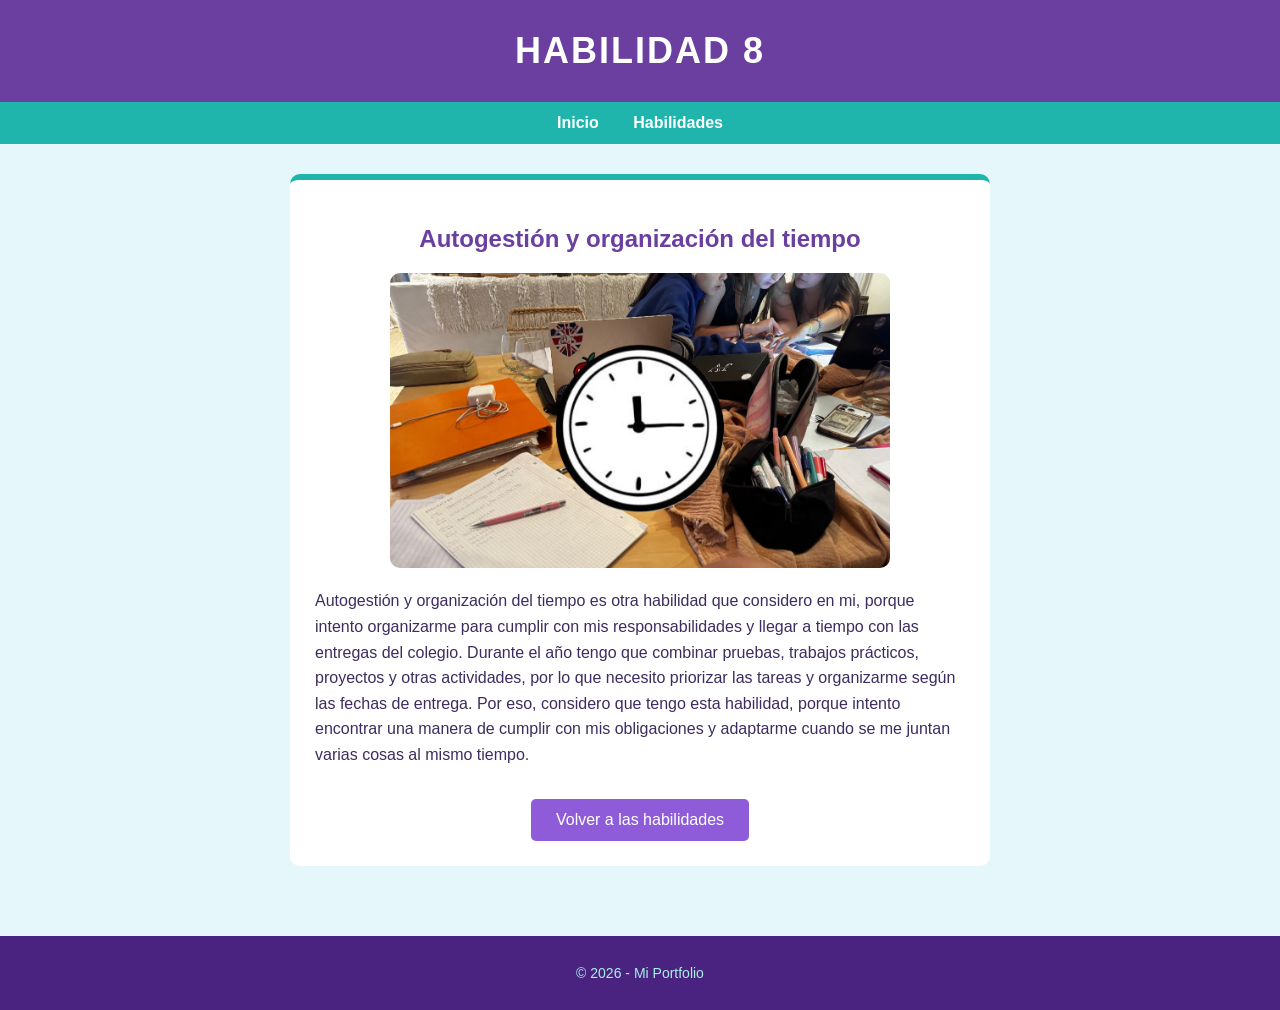
<file: portfolio ciudadanos/habilidad8.html>
<!DOCTYPE html>
<html lang="es">
<head>
    <meta charset="UTF-8">
    <meta name="viewport" content="width=device-width, initial-scale=1.0">
    <title>
Autogestión y organización del tiempo
</title>
    <link rel="stylesheet" href="estilos.css">
</head>
<body>

    <div class="encabezado">
        <h1>HABILIDAD 8</h1>
    </div>

    <div class="menu">
        <a href="index.html">Inicio</a>
        <a href="habilidades.html">Habilidades</a>
    </div>

    <div class="contenido">
        <div class="habilidad">
            <h2>Autogestión y organización del tiempo</h2>
            <img src="imagenes/tiempo.jpeg" alt="sitio">
            <p>
              
Autogestión y organización del tiempo es otra habilidad que considero en mi, porque intento organizarme para cumplir con mis responsabilidades y llegar a tiempo con las entregas del colegio. Durante el año tengo que combinar pruebas, trabajos prácticos, proyectos y otras actividades, por lo que necesito priorizar las tareas y organizarme según las fechas de entrega. Por eso, considero que tengo esta habilidad, porque intento encontrar una manera de cumplir con mis obligaciones y adaptarme cuando se me juntan varias cosas al mismo tiempo.


            </p>
            <a class="boton" href="habilidades.html">Volver a las habilidades</a>
        </div>
    </div>

    <div class="pie">
        <p>© 2026 - Mi Portfolio</p>
    </div>

</body>
</html>
</file>
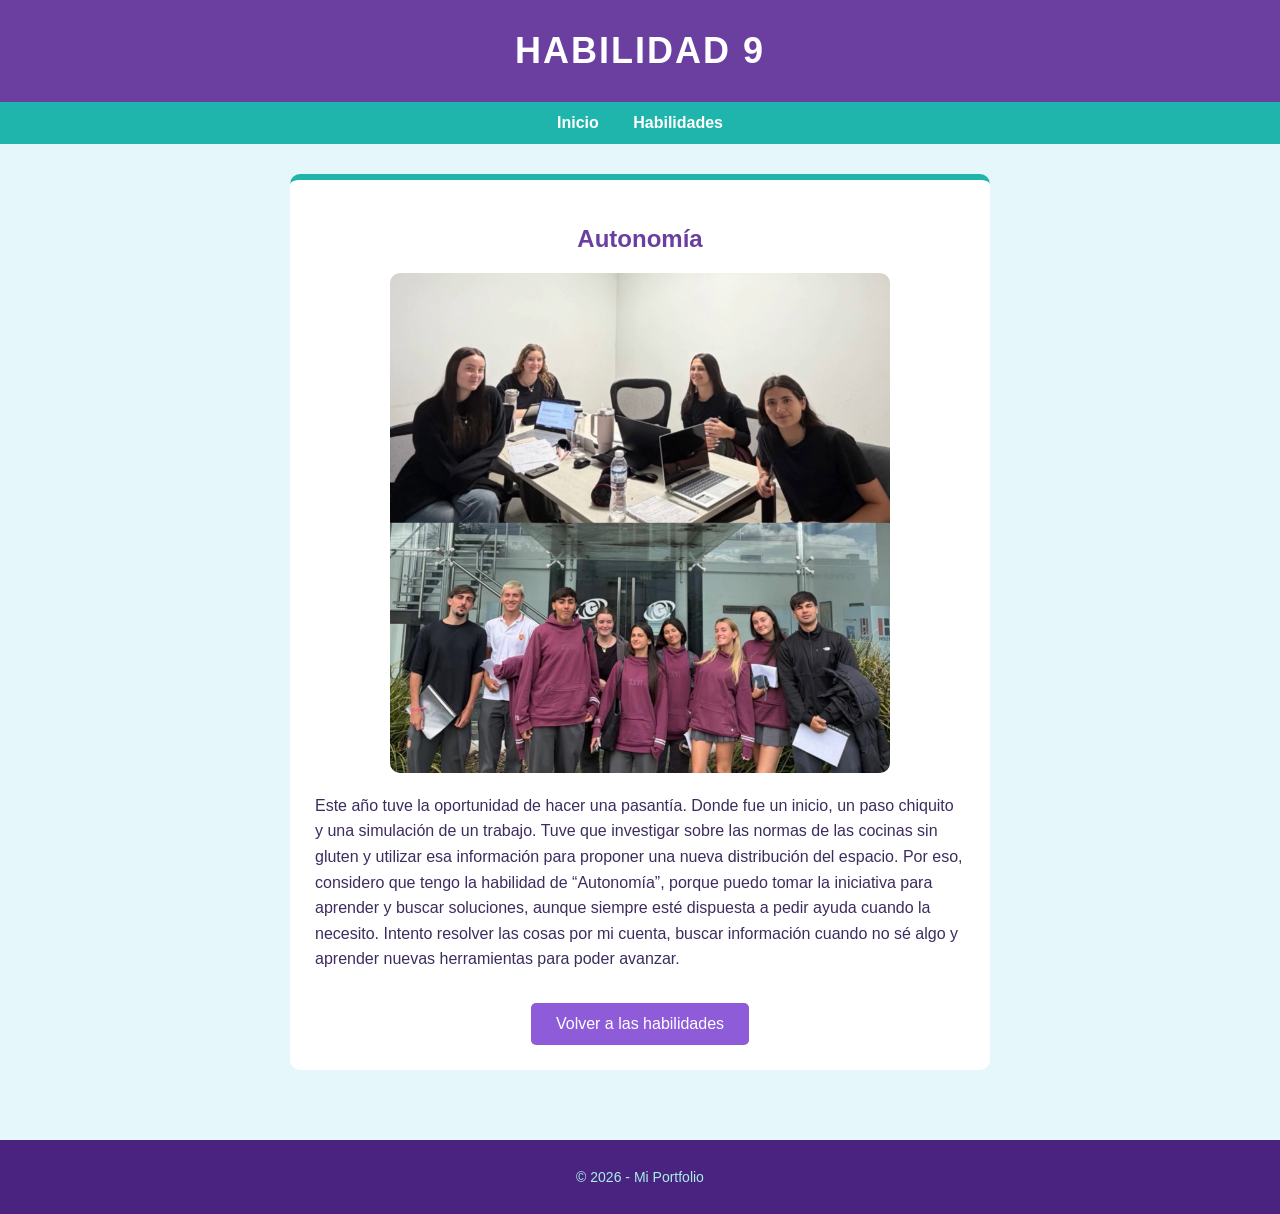
<file: portfolio ciudadanos/habilidad9.html>
<!DOCTYPE html>
<html lang="es">
<head>
    <meta charset="UTF-8">
    <meta name="viewport" content="width=device-width, initial-scale=1.0">
    <title>Autonomía</title>
    <link rel="stylesheet" href="estilos.css">
</head>
<body>

    <div class="encabezado">
        <h1>HABILIDAD 9</h1>
    </div>

    <div class="menu">
        <a href="index.html">Inicio</a>
        <a href="habilidades.html">Habilidades</a>
    </div>

    <div class="contenido">
        <div class="habilidad">
            <h2>Autonomía</h2>
            <img src="imagenes/gottert.jpeg" alt="sitio">
            <p>
              
Este año tuve la oportunidad de hacer una pasantía. Donde fue un inicio, un paso chiquito y una simulación de un trabajo. Tuve que investigar sobre las normas de las cocinas sin gluten y utilizar esa información para proponer una nueva distribución del espacio. Por eso, considero que tengo la habilidad de “Autonomía”, porque puedo tomar la iniciativa para aprender y buscar soluciones, aunque siempre esté dispuesta a pedir ayuda cuando la necesito. Intento resolver las cosas por mi cuenta, buscar información cuando no sé algo y aprender nuevas herramientas para poder avanzar.

            </p>
            <a class="boton" href="habilidades.html">Volver a las habilidades</a>
        </div>
    </div>

    <div class="pie">
        <p>© 2026 - Mi Portfolio</p>
    </div>

</body>
</html>
</file>
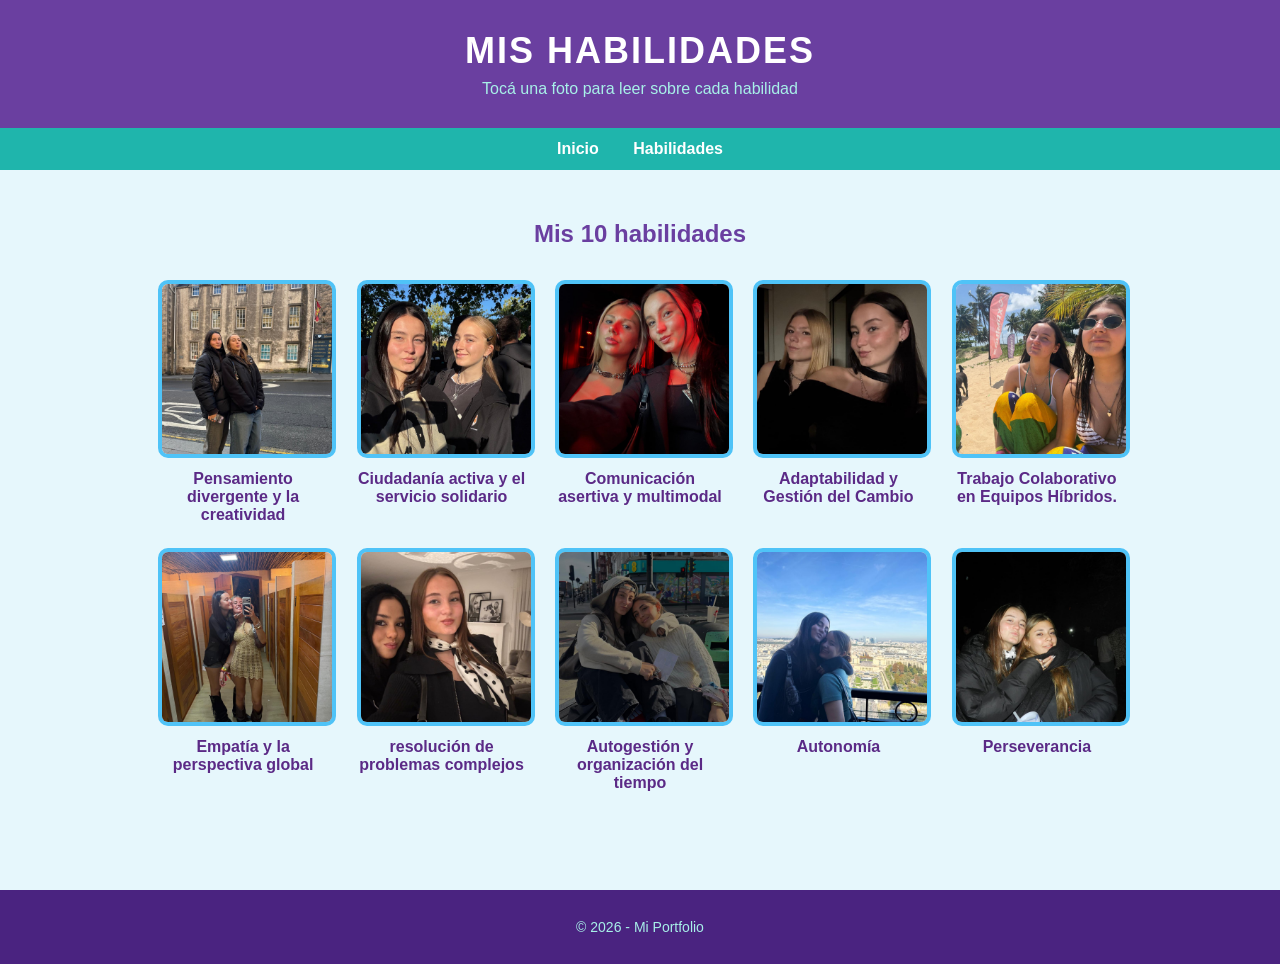
<file: portfolio ciudadanos/habilidades.html>
<!DOCTYPE html>
<html lang="es">
<head>
    <meta charset="UTF-8">
    <meta name="viewport" content="width=device-width, initial-scale=1.0">
    <title>Mis Habilidades</title>
    <link rel="stylesheet" href="estilos.css">
</head>
<body>

    <div class="encabezado">
        <h1>MIS HABILIDADES</h1>
        <p>Tocá una foto para leer sobre cada habilidad</p>
    </div>

    <div class="menu">
        <a href="index.html">Inicio</a>
        <a href="habilidades.html">Habilidades</a>
    </div>

    <div class="contenido">
        <h2>Mis 10 habilidades</h2>

        <ul class="lista-habilidades">
            <li><a href="habilidad1.html"><img src="imagenes/emi.jpeg"Pensamiento divergente y la creatividad"><p>Pensamiento divergente y la creatividad</p></a></li>
            <li><a href="habilidad2.html"><img src="imagenes/gua.jpeg" alt="Ciudadanía activa y el servicio solidario"><p>Ciudadanía activa y el servicio solidario</p></a></li>
            <li><a href="habilidad3.html"><img src="imagenes/ro.jpeg" alt="Comunicación asertiva y multimodal"><p>Comunicación asertiva y multimodal</p></a></li>
            <li><a href="habilidad4.html"><img src="imagenes/mimi.jpeg" alt="Adaptabilidad y Gestión del Cambio"><p>Adaptabilidad y Gestión del Cambio</p></a></li>
            <li><a href="habilidad5.html"><img src="imagenes/mal.jpeg" alt="Trabajo Colaborativo en Equipos Híbridos."><p>Trabajo Colaborativo en Equipos Híbridos.</p></a></li>
            <li><a href="habilidad6.html"><img src="imagenes/palo.jpeg" alt="Empatía y la perspectiva global"><p>Empatía y la perspectiva global</p></a></li>
            <li><a href="habilidad7.html"><img src="imagenes/pau.jpeg" alt="Resolución de problemas complejos"><p>resolución de problemas complejos</p></a></li>
            <li><a href="habilidad8.html"><img src="imagenes/pili.jpeg" alt="Autogestión y organización del tiempo"><p>Autogestión y organización del tiempo</p></a></li>
            <li><a href="habilidad9.html"><img src="imagenes/mag.jpeg" alt="“Autonomía”"><p>Autonomía</p></a></li>
            <li><a href="habilidad10.html"><img src="imagenes/val.jpeg" alt="Perseverancia"><p>Perseverancia</p></a></li>
        </ul>
    </div>

    <div class="pie">
        <p>© 2026 - Mi Portfolio</p>
    </div>

</body>
</html>
</file>
<file: portfolio ciudadanos/estilos.css>
/* ===== Estilos generales ===== */
body {
    margin: 0;
    font-family: Arial, Helvetica, sans-serif;
    background-color: #e6f7fc;
    color: #3d2c5e;
}

/* ===== Encabezado y menú ===== */
.encabezado {
    background-color: #6a3fa0;
    color: white;
    text-align: center;
    padding: 30px 10px;
}

.encabezado h1 {
    margin: 0;
    font-size: 36px;
    letter-spacing: 2px;
}

.encabezado p {
    margin: 8px 0 0 0;
    color: #a8f0e8;
}

.menu {
    background-color: #1fb5ac;
    text-align: center;
    padding: 12px;
}


.menu a {
    color: white;
    text-decoration: none;
    margin: 0 15px;
    font-weight: bold;
}

.menu a:hover {
    color: #4a2380;
}

/* ===== Contenido ===== */
.contenido {
    max-width: 1000px;
    margin: 0 auto;
    padding: 30px 20px;
}

.contenido h2 {
    text-align: center;
    color: #6a3fa0;
}

.texto-centro {
    text-align: center;
    line-height: 1.6;
}
.yo{
    height: 600px;
    width: 700px;
    object-fit: cover;
    align-items: center;
    display: block;
    margin: 0% auto;
}
.imagenes{
    height: 400px;
    width: 700px;
    object-fit: cover;
    align-items: center;
    display: block;
    margin: 0% auto;
    border-radius: 5%;
}

/* ===== Foto de perfil (inicio) ===== */
.foto-perfil {
    display: block;

    width: 200px;
    height: 200px;
    object-fit: cover;
    border-radius: 50%;
    margin: 0 auto 20px auto;
    border: 6px solid #4fc3f7;
}

.boton {
    display: inline-block;
    background-color: #8e5cd9;
    color: white;
    padding: 12px 25px;
    text-decoration: none;
    border-radius: 5px;
    margin-top: 15px;
}

.boton:hover {
    background-color: #1fb5ac;
    color: white;
}

/* ===== Lista de habilidades (grilla de fotos) ===== */
.lista-habilidades {
    list-style: none;
    padding: 0;
    text-align: center;
}

.lista-habilidades li {
    display: inline-block;

    width: 170px;
    margin: 12px;
    vertical-align: top;
}

.lista-habilidades img {
    width: 170px;
    height: 170px;
    object-fit: cover;
    border-radius: 10px;
    border: 4px solid #4fc3f7;
}

.lista-habilidades img:hover {
    border-color: #8e5cd9;
    opacity: 0.85;
}

.lista-habilidades a {
    text-decoration: none;
    color: #5b2a86;
    font-weight: bold;
}

.lista-habilidades p {
    margin: 8px 0 0 0;
}

/* ===== Página de cada habilidad ===== */
.habilidad {
    background-color: white;
    max-width: 650px;

    margin: 0 auto;
    padding: 25px;
    border-radius: 10px;
    border-top: 6px solid #1fb5ac;
    text-align: center;
}

.habilidad img {
    width: 100%;
    max-width: 500px;
    border-radius: 10px;
}

.habilidad p {
    text-align: left;
    line-height: 1.6;
}

/* ===== Página ¿Quién soy? ===== */
.texto-largo {
    background-color: white;
    max-width: 750px;
    margin: 0 auto;
    padding: 30px;
    border-radius: 10px;
    border-top: 6px solid #8e5cd9;
}

.texto-largo h2 {
    text-align: left;
    color: #6a3fa0;
    border-bottom: 3px solid #1fb5ac;

    padding-bottom: 5px;
    margin-top: 40px;
}

.texto-largo p {
    line-height: 1.7;
    text-align: justify;
}

.indice {
    background-color: #e0f7f5;
    padding: 15px 25px;
    border-radius: 10px;
    border-left: 6px solid #4fc3f7;
}

.indice h3 {
    margin-top: 0;
    color: #6a3fa0;
}

.indice a {
    color: #5b2a86;
    text-decoration: none;
}

.indice a:hover {
    color: #1fb5ac;
}

.destacado {
    font-size: 22px;

    font-weight: bold;
    text-align: center !important;
    color: #8e5cd9;
}

/* ===== Pie de página ===== */
.pie {
    background-color: #4a2380;
    color: #a8f0e8;
    text-align: center;
    padding: 15px;
    margin-top: 40px;
    font-size: 14px;
}
</file>
